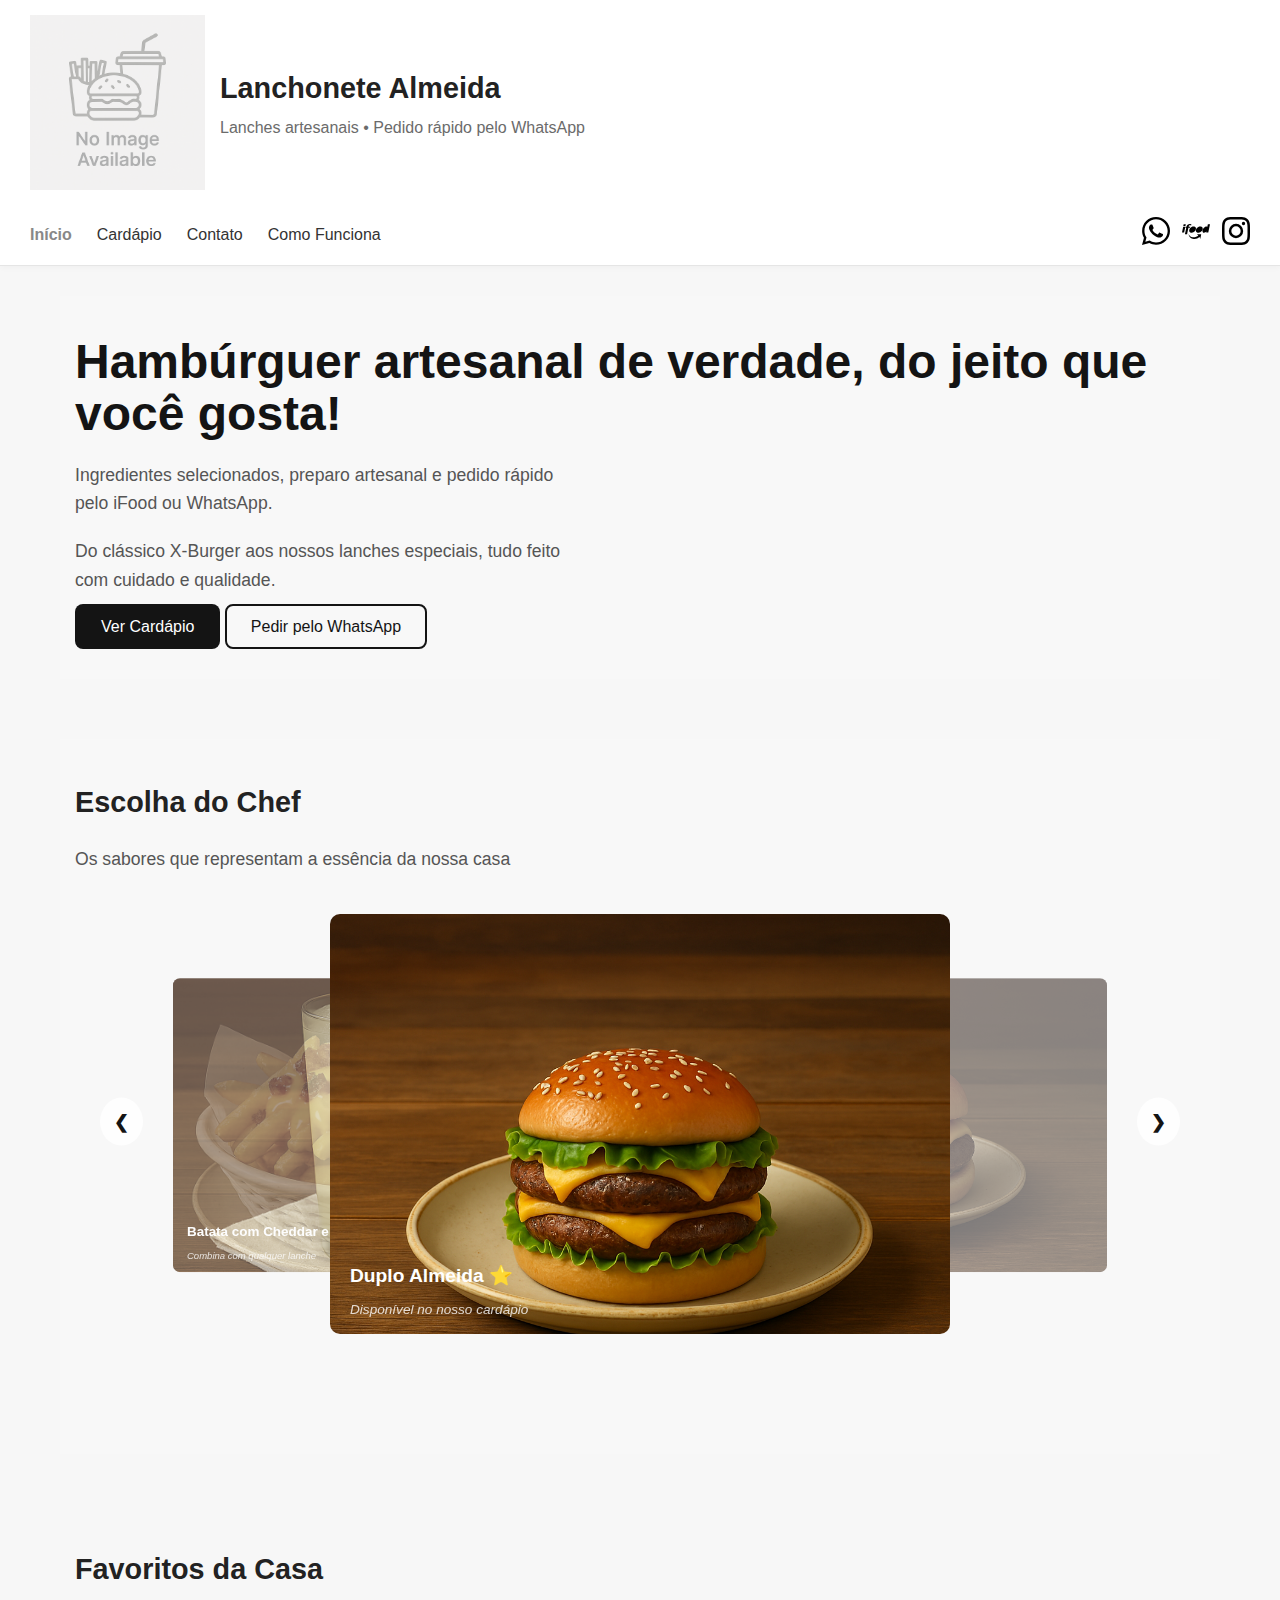
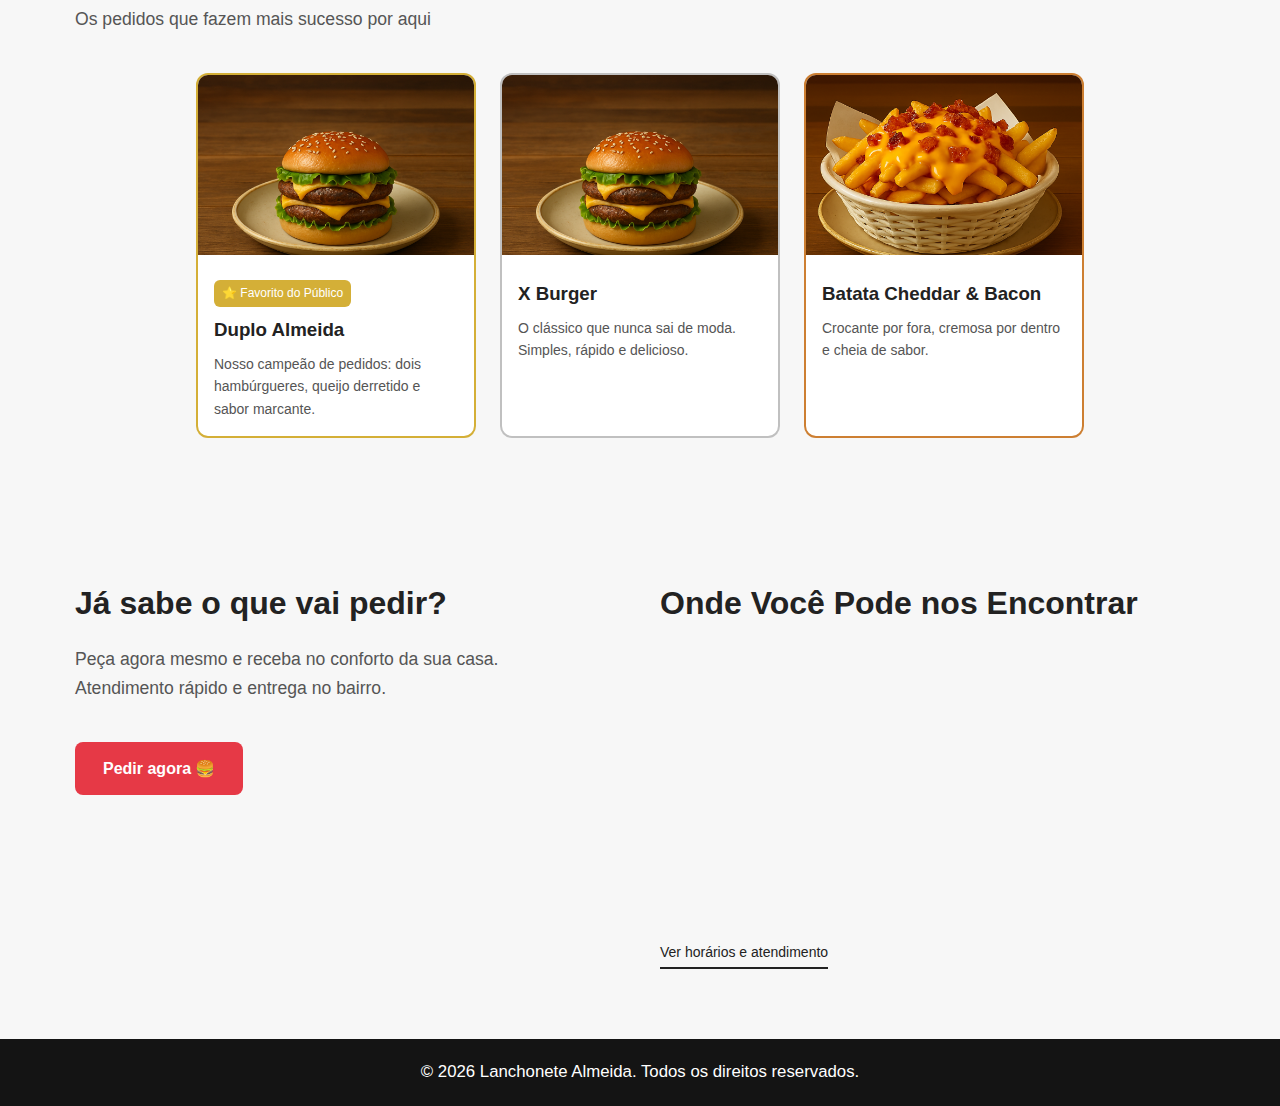
<file: index.html>
<!DOCTYPE html>
<html lang="pt-BR">

<head>
    <meta charset="UTF-8">
    <meta name="viewport" content="width=device-width, initial-scale=1.0">
    <link rel="stylesheet" href="./css/style.css">
    <link rel="stylesheet" href="./css/index.css">
    <title>Lanchonete Almeida</title>
</head>

<body>
    <header class="header-principal">
        <div class="container-header">

            <div class="header-topo">
                <img class="logo" src="./assets/imagens/noproduct_imageplaceholder.png" alt="Logo">

                <div class="titulo">
                    <h1>Lanchonete Almeida</h1>
                    <p>Lanches artesanais • Pedido rápido pelo WhatsApp</p>
                </div>
            </div>

            <nav class="menu-principal">
                <ul class="links-menu">
                    <li><a href="./index.html" class="ativo">Início</a></li>
                    <li><a href="./cardapio.html">Cardápio</a></li>
                    <li><a href="./contato.html">Contato</a></li>
                    <li><a href="./duvidas.html">Como Funciona</a></li>
                </ul>

                <div class="acoes-header">
                    <a href="#" class="acao">
                        <img src="./assets/whatsapp.svg">
                    </a>
                    <a href="#" class="acao">
                        <img src="./assets/ifood-logo.svg">
                    </a>
                    <a href="#" class="acao">
                        <img src="./assets/instagram.svg">
                    </a>
                </div>
            </nav>
        </div>
    </header>

    <main class="main-index">
        <section class="hero">
            <div class="hero-conteudo">
                <h1>Hambúrguer artesanal de verdade, do jeito que você gosta!</h1>

                <p class="hero-subtitulo">
                    Ingredientes selecionados, preparo artesanal e pedido rápido pelo iFood ou WhatsApp.
                </p>

                <p class="hero-texto">
                    Do clássico X-Burger aos nossos lanches especiais, tudo feito com cuidado e qualidade.
                </p>

                <div class="hero-botoes">
                    <a href="./cardapio.html" class="btn-principal">Ver Cardápio</a>
                    <a href="#" target="_blank" class="btn-secundario">Pedir pelo WhatsApp</a>
                </div>
            </div>
        </section>

        <section class="destaques">
            <h2>Escolha do Chef</h2>
            <p class="subtitulo-destaques">
                Os sabores que representam a essência da nossa casa
            </p>

            <div class="slideshow-container">

                <!-- Slide 1 -->
                <div class="mySlides fade">
                    <img src="./assets/imagens/burger_example.png" alt="Hambúrguer Duplo Almeida">
                    <div class="text">
                        <strong>Duplo Almeida ⭐</strong>
                        <em>Disponível no nosso cardápio</em>
                    </div>
                </div>

                <!-- Slide 2 -->
                <div class="mySlides fade">
                    <img src="./assets/imagens/simple_burger.png" alt="X Burger">
                    <div class="text">
                        <strong>X Burger</strong>
                        <em>Peça agora pelo WhatsApp ou iFood</em>
                    </div>
                </div>

                <!-- Slide 3 -->
                <div class="mySlides fade">
                    <img src="./assets/imagens/fritas_example.png" alt="Batata com Cheddar e Bacon">
                    <div class="text">
                        <strong>Batata com Cheddar e Bacon</strong>
                        <em>Combina com qualquer lanche</em>
                    </div>
                </div>

                <!-- Slide 3 -->
                <div class="mySlides fade">
                    <img src="./assets/imagens/suco_example.png" alt="Batata com Cheddar e Bacon">
                    <div class="text">
                        <strong>Batata com Cheddar e Bacon</strong>
                        <em>Combina com qualquer lanche</em>
                    </div>
                </div>
                <!-- Botões -->
                <a class="prev" onclick="plusSlides(-1)">&#10094;</a>
                <a class="next" onclick="plusSlides(1)">&#10095;</a>

            </div>
        </section>

        <section class="favoritos-casa">
            <h2>Favoritos da Casa</h2>
            <p class="subtitulo-favoritos">
                Os pedidos que fazem mais sucesso por aqui
            </p>

            <div class="cards-favoritos">

                <!-- Card 1 - Favorito do Público -->
                <article class="card-favorito destaque-ouro">
                    <img src="./assets/imagens/burger_example.png" alt="Duplo Almeida">
                    <div class="card-info">
                        <span class="badge">⭐ Favorito do Público</span>
                        <h3>Duplo Almeida</h3>
                        <p>
                            Nosso campeão de pedidos: dois hambúrgueres, queijo derretido
                            e sabor marcante.
                        </p>
                    </div>
                </article>

                <!-- Card 2 -->
                <article class="card-favorito destaque-prata">
                    <img src="./assets/imagens/burger_example.png" alt="X Burger">
                    <div class="card-info">
                        <h3>X Burger</h3>
                        <p>
                            O clássico que nunca sai de moda. Simples, rápido e delicioso.
                        </p>
                    </div>
                </article>

                <!-- Card 3 -->
                <article class="card-favorito destaque-bronze">
                    <img src="./assets/imagens/fritas_example.png" alt="Batata com Cheddar e Bacon">
                    <div class="card-info">
                        <h3>Batata Cheddar & Bacon</h3>
                        <p>
                            Crocante por fora, cremosa por dentro e cheia de sabor.
                        </p>
                    </div>
                </article>

            </div>
        </section>

        <section class="cta-pedido-section">
            <article class="cta-pedido">
                <h2>Já sabe o que vai pedir?</h2>
                <div class="cta-text">
                    <p>
                        Peça agora mesmo e receba no conforto da sua casa.
                        Atendimento rápido e entrega no bairro.
                    </p>
                </div>

                <a href="./contato.html" class="btn-pedir">
                    Pedir agora 🍔
                </a>
            </article>

            <article class="info-mapa">
                <h2>Onde Você Pode nos Encontrar</h2>

                <iframe
                    src="https://www.google.com/maps/embed?pb=!1m18!1m12!1m3!1d120048.47545184505!2d-44.04645095982219!3d-19.902697333633412!2m3!1f0!2f0!3f0!3m2!1i1024!2i768!4f13.1!3m3!1m2!1s0xa690cacacf2c33%3A0x5b35795e3ad23997!2sBelo%20Horizonte%2C%20MG!5e0!3m2!1spt-BR!2sbr!4v1766762646051!5m2!1spt-BR!2sbr"
                    style="border:0;" allowfullscreen="" loading="lazy"
                    referrerpolicy="no-referrer-when-downgrade"></iframe>

                <a href="contato.html" class="btn-atendimento">
                    Ver horários e atendimento
                </a>
            </article>
        </section>

    </main>

    <footer>
        <p>
            &copy; <span id="ano-atual"></span> Lanchonete Almeida.
            Todos os direitos reservados.
        </p>
    </footer>
    <script src="./js/script.js" defer></script>
</body>

</html>
</file>
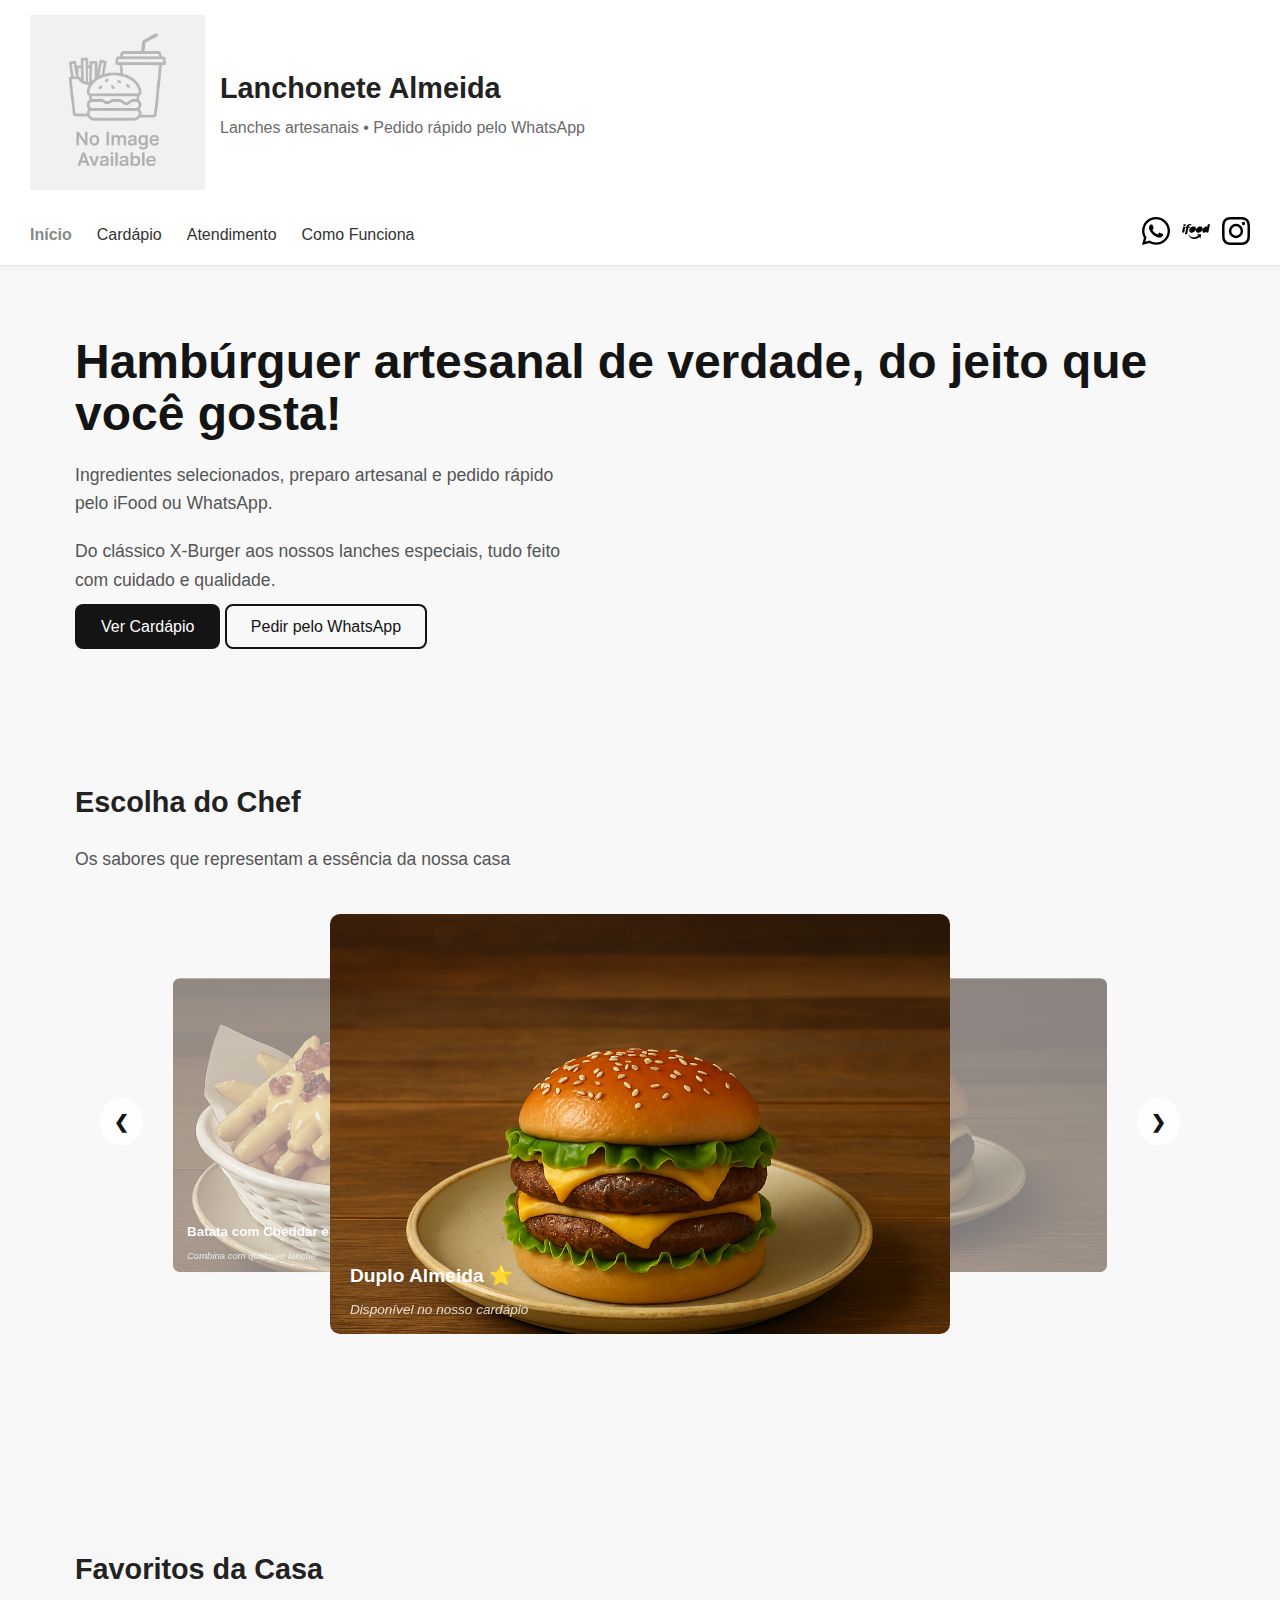
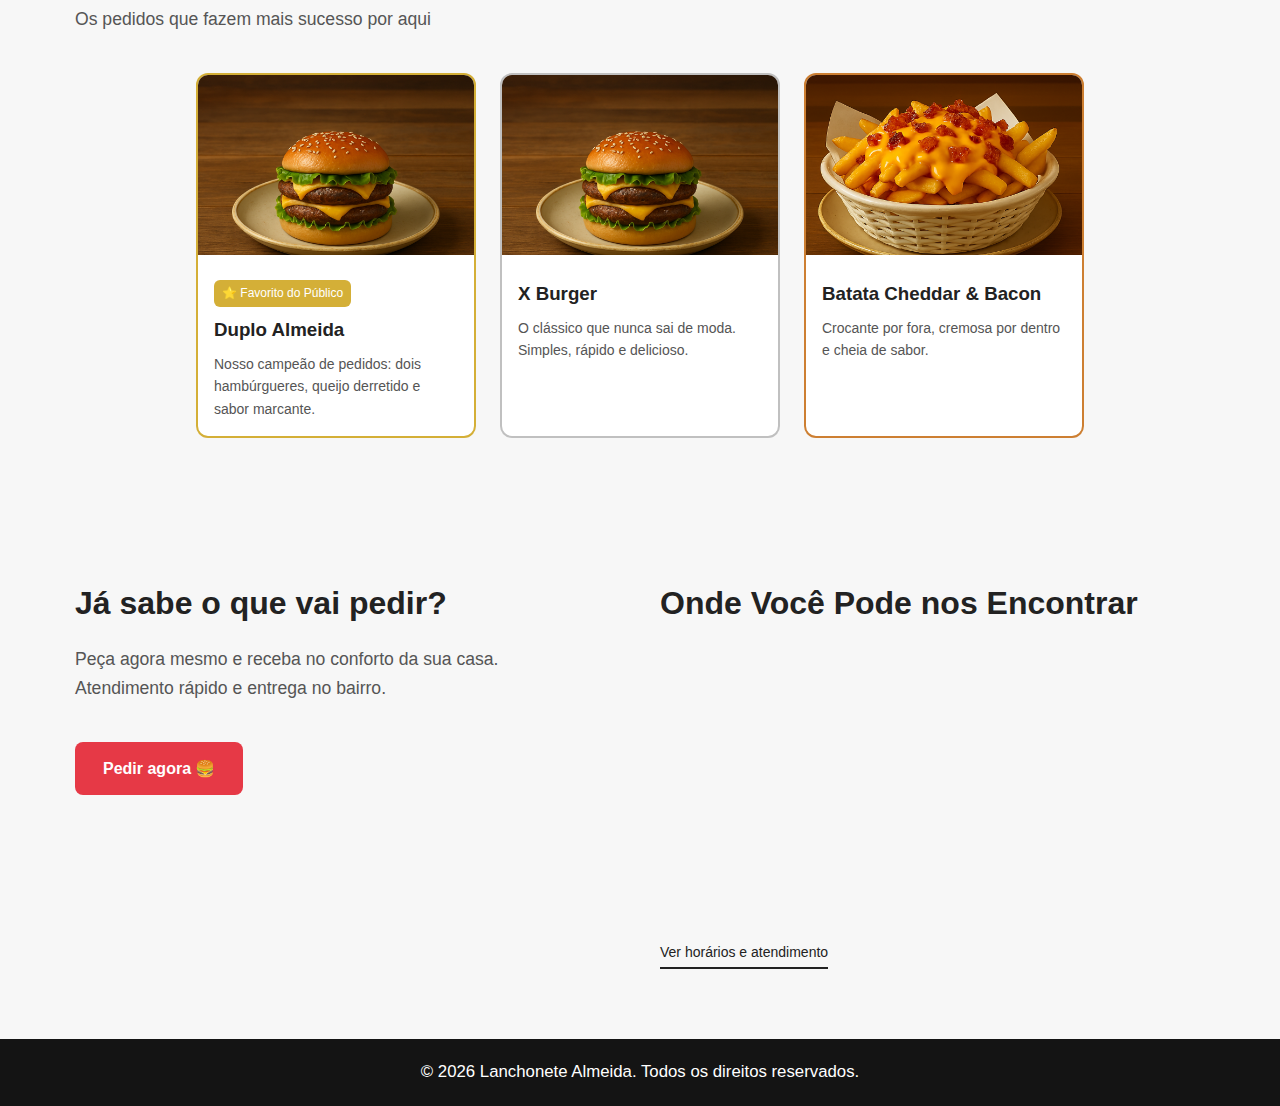
<file: client-website/index.html>
<!DOCTYPE html>
<html lang="pt-BR">

<head>
    <meta charset="UTF-8">
    <meta name="viewport" content="width=device-width, initial-scale=1.0">
    <link rel="stylesheet" href="./css/style.css">
    <link rel="stylesheet" href="./css/index.css">
    <title>Lanchonete Almeida</title>
</head>

<body>
    <header class="header-principal">
        <div class="container-header">

            <div class="header-topo">
                <img class="logo" src="./assets/imagens/noproduct_imageplaceholder.png" alt="Logo">

                <div class="titulo">
                    <h1>Lanchonete Almeida</h1>
                    <p>Lanches artesanais • Pedido rápido pelo WhatsApp</p>
                </div>
            </div>

            <nav class="menu-principal">
                <ul class="links-menu">
                    <li><a href="./index.html" class="ativo">Início</a></li>
                    <li><a href="./cardapio.html">Cardápio</a></li>
                    <li><a href="./atendimento.html">Atendimento</a></li>
                    <li><a href="./duvidas.html">Como Funciona</a></li>
                </ul>

                <div class="acoes-header">
                    <a href="#" class="acao">
                        <img src="./assets/whatsapp.svg">
                    </a>
                    <a href="#" class="acao">
                        <img src="./assets/ifood-logo.svg">
                    </a>
                    <a href="#" class="acao">
                        <img src="./assets/instagram.svg">
                    </a>
                </div>
            </nav>
        </div>
    </header>

    <main class="main-index">
        <section class="hero">
            <div class="hero-conteudo">
                <h1>Hambúrguer artesanal de verdade, do jeito que você gosta!</h1>

                <p class="hero-subtitulo">
                    Ingredientes selecionados, preparo artesanal e pedido rápido pelo iFood ou WhatsApp.
                </p>

                <p class="hero-texto">
                    Do clássico X-Burger aos nossos lanches especiais, tudo feito com cuidado e qualidade.
                </p>

                <div class="hero-botoes">
                    <a href="./cardapio.html" class="btn-principal">Ver Cardápio</a>
                    <a href="#" target="_blank" class="btn-secundario">Pedir pelo WhatsApp</a>
                </div>
            </div>
        </section>

        <section class="destaques">
            <h2>Escolha do Chef</h2>
            <p class="subtitulo-destaques">
                Os sabores que representam a essência da nossa casa
            </p>

            <div class="slideshow-container">

                <!-- Slide 1 -->
                <div class="mySlides fade">
                    <img src="./assets/imagens/burger_example.png" alt="Hambúrguer Duplo Almeida">
                    <div class="text">
                        <strong>Duplo Almeida ⭐</strong>
                        <em>Disponível no nosso cardápio</em>
                    </div>
                </div>

                <!-- Slide 2 -->
                <div class="mySlides fade">
                    <img src="./assets/imagens/simple_burger.png" alt="X Burger">
                    <div class="text">
                        <strong>X Burger</strong>
                        <em>Peça agora pelo WhatsApp ou iFood</em>
                    </div>
                </div>

                <!-- Slide 3 -->
                <div class="mySlides fade">
                    <img src="./assets/imagens/fritas_example.png" alt="Batata com Cheddar e Bacon">
                    <div class="text">
                        <strong>Batata com Cheddar e Bacon</strong>
                        <em>Combina com qualquer lanche</em>
                    </div>
                </div>

                <!-- Botões -->
                <a class="prev" onclick="plusSlides(-1)">&#10094;</a>
                <a class="next" onclick="plusSlides(1)">&#10095;</a>

            </div>
        </section>

        <section class="favoritos-casa">
            <h2>Favoritos da Casa</h2>
            <p class="subtitulo-favoritos">
                Os pedidos que fazem mais sucesso por aqui
            </p>

            <div class="cards-favoritos">

                <!-- Card 1 - Favorito do Público -->
                <article class="card-favorito destaque-ouro">
                    <img src="./assets/imagens/burger_example.png" alt="Duplo Almeida">
                    <div class="card-info">
                        <span class="badge">⭐ Favorito do Público</span>
                        <h3>Duplo Almeida</h3>
                        <p>
                            Nosso campeão de pedidos: dois hambúrgueres, queijo derretido
                            e sabor marcante.
                        </p>
                    </div>
                </article>

                <!-- Card 2 -->
                <article class="card-favorito destaque-prata">
                    <img src="./assets/imagens/burger_example.png" alt="X Burger">
                    <div class="card-info">
                        <h3>X Burger</h3>
                        <p>
                            O clássico que nunca sai de moda. Simples, rápido e delicioso.
                        </p>
                    </div>
                </article>

                <!-- Card 3 -->
                <article class="card-favorito destaque-bronze">
                    <img src="./assets/imagens/fritas_example.png" alt="Batata com Cheddar e Bacon">
                    <div class="card-info">
                        <h3>Batata Cheddar & Bacon</h3>
                        <p>
                            Crocante por fora, cremosa por dentro e cheia de sabor.
                        </p>
                    </div>
                </article>

            </div>
        </section>

        <section class="cta-pedido-section">
            <article class="cta-pedido">
                <h2>Já sabe o que vai pedir?</h2>
                <div class="cta-text">
                    <p>
                        Peça agora mesmo e receba no conforto da sua casa.
                        Atendimento rápido e entrega no bairro.
                    </p>
                </div>

                <a href="#" class="btn-pedir">
                    Pedir agora 🍔
                </a>
            </article>

            <article class="info-mapa">
                <h2>Onde Você Pode nos Encontrar</h2>

                <iframe
                    src="https://www.google.com/maps/embed?pb=!1m18!1m12!1m3!1d120048.47545184505!2d-44.04645095982219!3d-19.902697333633412!2m3!1f0!2f0!3f0!3m2!1i1024!2i768!4f13.1!3m3!1m2!1s0xa690cacacf2c33%3A0x5b35795e3ad23997!2sBelo%20Horizonte%2C%20MG!5e0!3m2!1spt-BR!2sbr!4v1766762646051!5m2!1spt-BR!2sbr"
                    style="border:0;" allowfullscreen="" loading="lazy"
                    referrerpolicy="no-referrer-when-downgrade"></iframe>

                <a href="atendimento.html" class="btn-atendimento">
                    Ver horários e atendimento
                </a>
            </article>
        </section>

    </main>

    <footer>
        <p>
            &copy; <span id="ano-atual"></span> Lanchonete Almeida.
            Todos os direitos reservados.
        </p>
    </footer>
    <script src="./js/script.js" defer></script>
</body>

</html>
</file>
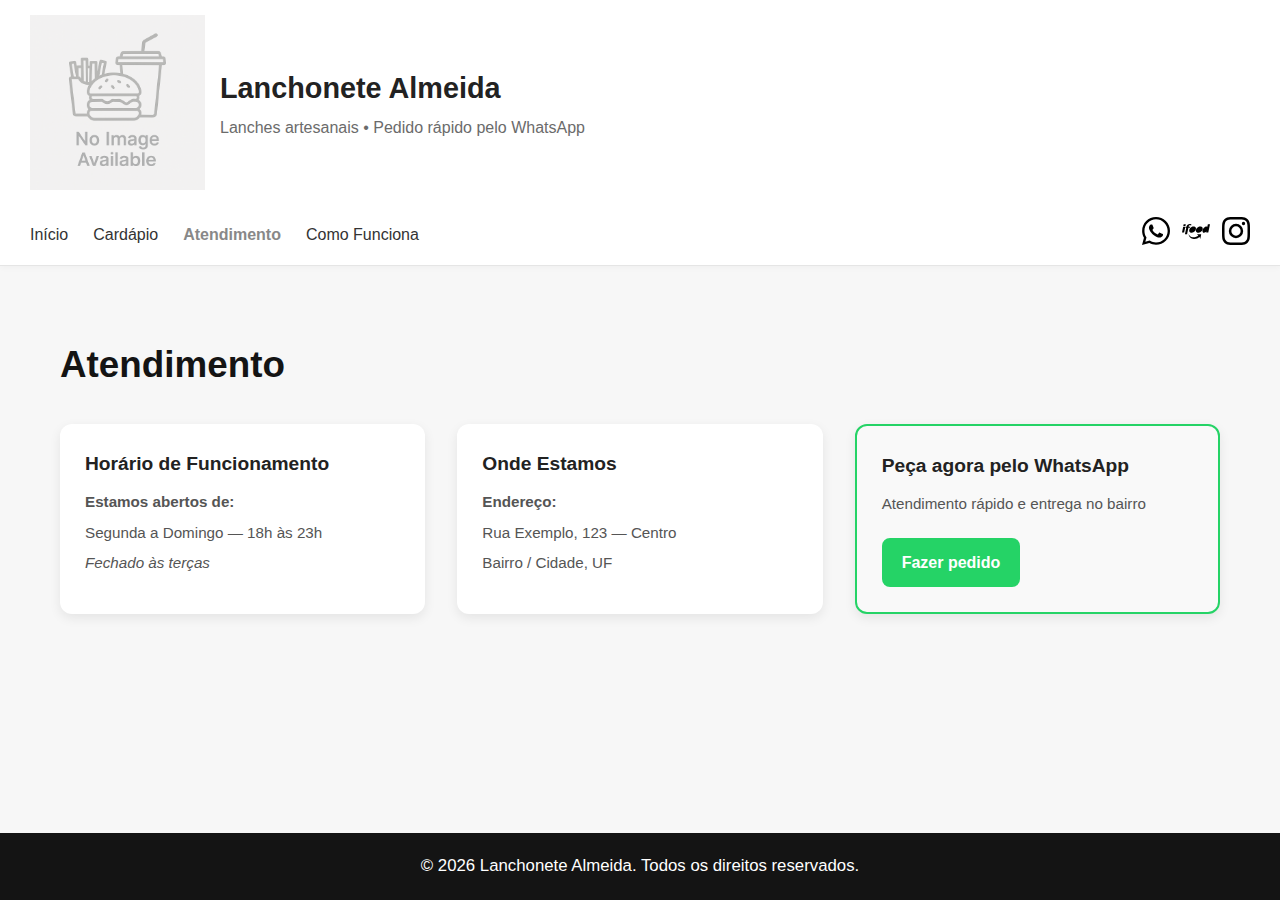
<file: atendimento.html>
<!DOCTYPE html>
<html lang="pt-BR">

<head>
    <meta charset="UTF-8">
    <meta name="viewport" content="width=device-width, initial-scale=1.0">
    <title>Atendimento</title>
    <link rel="stylesheet" href="./css/style.css">
    <link rel="stylesheet" href="./css/atendimento.css">
</head>

<body class="layout-footer-bottom">
    <header class="header-principal">
        <div class="container-header">

            <div class="header-topo">
                <img class="logo" src="./assets/imagens/noproduct_imageplaceholder.png" alt="Logo">

                <div class="titulo">
                    <h1>Lanchonete Almeida</h1>
                    <p>Lanches artesanais • Pedido rápido pelo WhatsApp</p>
                </div>
            </div>

            <nav class="menu-principal">
                <ul class="links-menu">
                    <li><a href="./index.html">Início</a></li>
                    <li><a href="./cardapio.html">Cardápio</a></li>
                    <li><a href="./atendimento.html" class="ativo">Atendimento</a></li>
                    <li><a href="./duvidas.html">Como Funciona</a></li>
                </ul>

                <div class="acoes-header">
                    <a href="#" class="acao">
                        <img src="./assets/whatsapp.svg">
                    </a>
                    <a href="#" class="acao">
                        <img src="./assets/ifood-logo.svg">
                    </a>
                    <a href="#" class="acao">
                        <img src="./assets/instagram.svg">
                    </a>
                </div>
            </nav>
        </div>
    </header>

    <main>
        <section id="nossoAtendimento">
            <h2>Atendimento</h2>

            <div class="atendimento-grid">
                <!-- HORÁRIO DE FUNCIONAMENTO -->
                <article class="atendimento-bloco funcionamento">
                    <h3>Horário de Funcionamento</h3>
                    <p><strong>Estamos abertos de:</strong></p>
                    <p>Segunda a Domingo — 18h às 23h</p>
                    <p><em>Fechado às terças</em></p>
                </article>

                <!-- LOCALIZAÇÃO -->
                <article class="atendimento-bloco localizacao">
                    <h3>Onde Estamos</h3>
                    <p><strong>Endereço:</strong></p>
                    <p>Rua Exemplo, 123 — Centro</p>
                    <p>Bairro / Cidade, UF</p>
                </article>

                <!-- PEDIR AGORA -->
                <article class="atendimento-bloco pedir-agora">
                    <h3>Peça agora pelo WhatsApp</h3>
                    <p>Atendimento rápido e entrega no bairro</p>

                    <a href="#" target="_blank" rel="noopener noreferrer" class="btn-pedido"
                        aria-label="Fazer pedido pelo WhatsApp">
                        Fazer pedido
                    </a>
                </article>
            </div>
        </section>
    </main>

    <footer>
        <p>
            &copy; <span id="ano-atual"></span> Lanchonete Almeida.
            Todos os direitos reservados.
        </p>
    </footer>
    <script src="./js/script.js" defer></script>
</body>

</html>
</file>
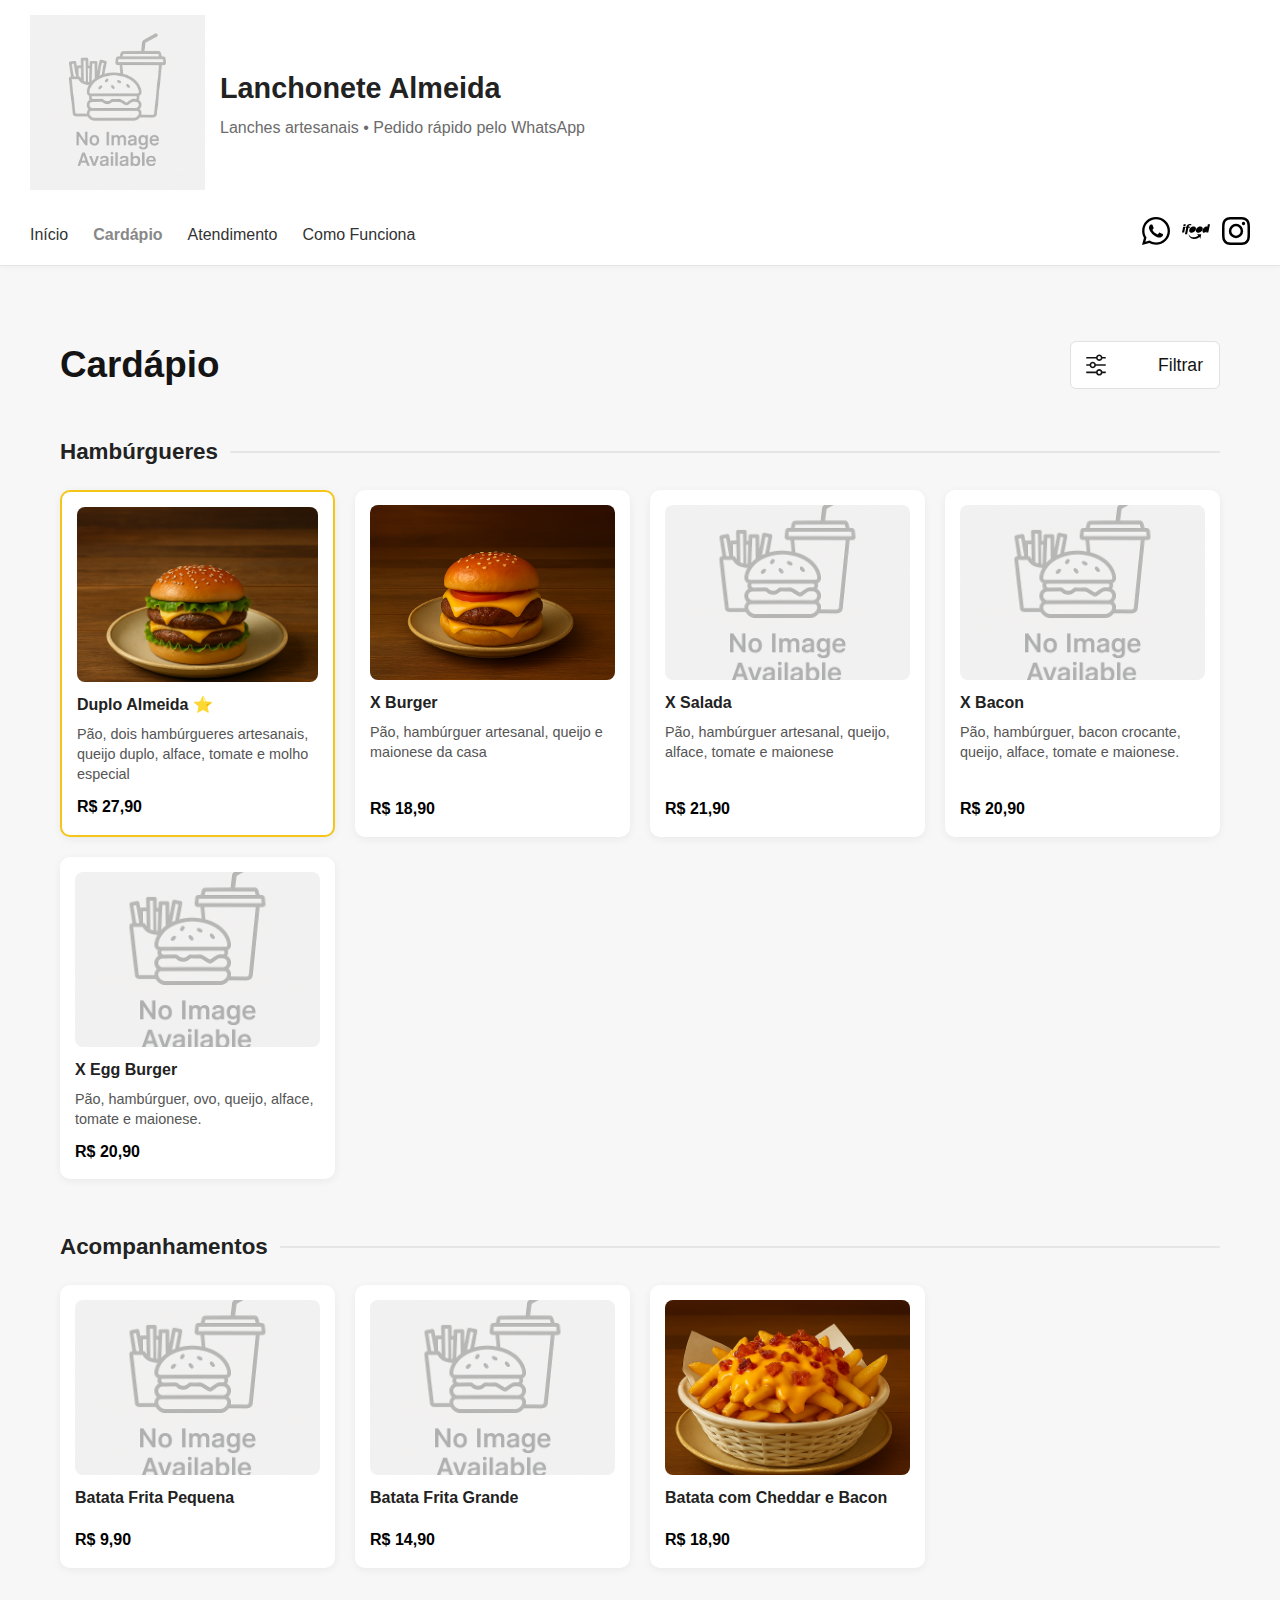
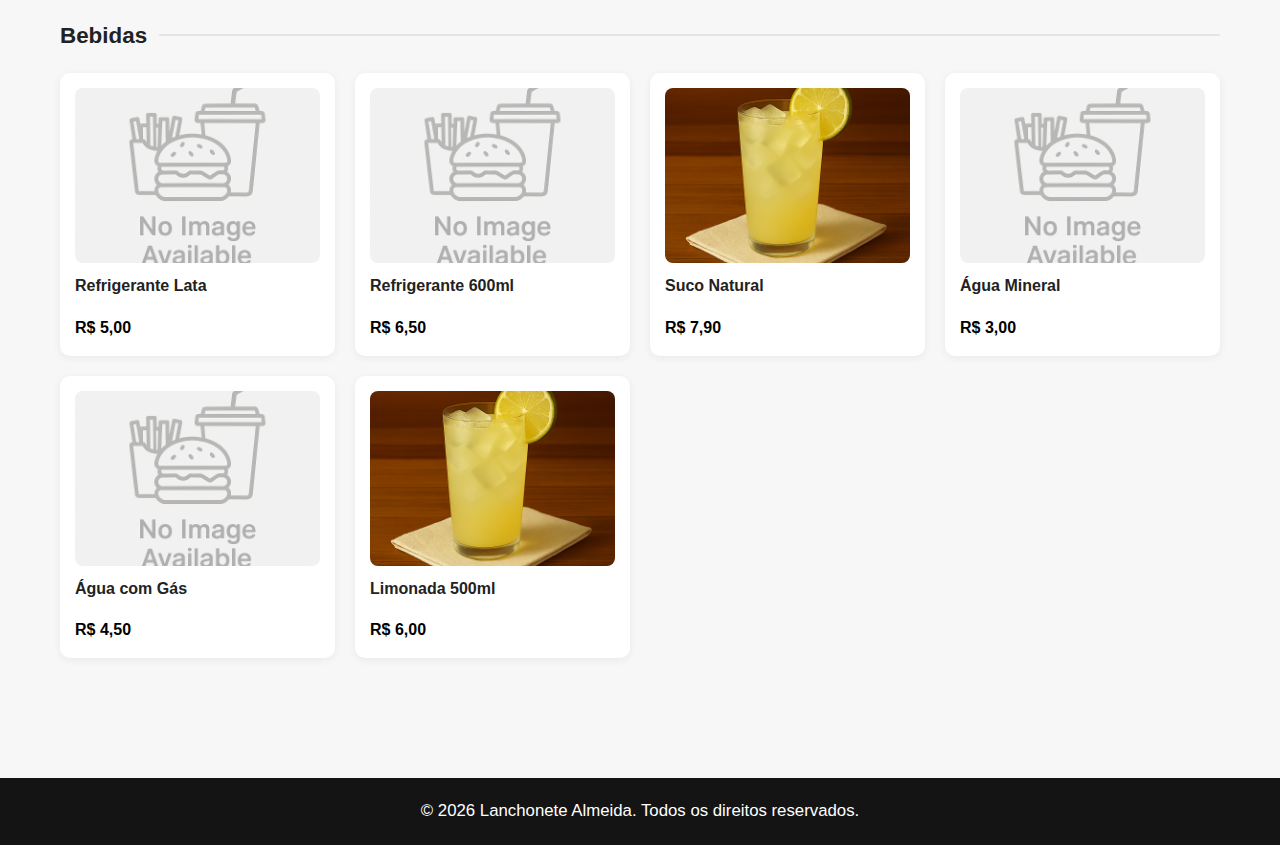
<file: cardapio.html>
<!DOCTYPE html>
<html lang="pt-BR">

<head>
    <meta charset="UTF-8">
    <meta name="viewport" content="width=device-width, initial-scale=1.0">
    <title>Cardápio</title>
    <link rel="stylesheet" href="./css/style.css">
    <link rel="stylesheet" href="./css/cardapio.css">
</head>

<body>
    <header class="header-principal">
        <div class="container-header">

            <div class="header-topo">
                <img class="logo" src="./assets/imagens/noproduct_imageplaceholder.png" alt="Logo">

                <div class="titulo">
                    <h1>Lanchonete Almeida</h1>
                    <p>Lanches artesanais • Pedido rápido pelo WhatsApp</p>
                </div>
            </div>

            <nav class="menu-principal">
                <ul class="links-menu">
                    <li><a href="./index.html">Início</a></li>
                    <li><a href="./cardapio.html" class="ativo">Cardápio</a></li>
                    <li><a href="./atendimento.html">Atendimento</a></li>
                    <li><a href="./duvidas.html">Como Funciona</a></li>
                </ul>

                <div class="acoes-header">
                    <a href="#" class="acao">
                        <img src="./assets/whatsapp.svg">
                    </a>
                    <a href="#" class="acao">
                        <img src="./assets/ifood-logo.svg">
                    </a>
                    <a href="#" class="acao">
                        <img src="./assets/instagram.svg">
                    </a>
                </div>
            </nav>
        </div>
    </header>

    <main>
        <section id="cardapio">
            <div class="container-titulo">
                <h2>Cardápio</h2>

                <div class="filtro-wrapper">
                    <button class="filtro-btn" aria-expanded="false">
                        <img src="./assets/filtro.svg" alt="">
                        Filtrar
                    </button>

                    <ul class="filtro-opcoes">
                        <li data-filter="todos">Todos</li>
                        <li data-filter="hamburguer">Hambúrgueres</li>
                        <li data-filter="porcoes">Porções</li>
                        <li data-filter="bebidas">Bebidas</li>
                    </ul>
                </div>
            </div>

            <!-- HAMBÚRGUERES -->
            <section class="categoria-cardapio" id="hamburgueres">
                <div class="section-header">
                    <h3 data-categoria="hamburguer">Hambúrgueres</h3>
                    <span class="section-line"></span>
                </div>


                <div class="lista-itens">
                    <article class="item-cardapio item-hamburguer destaque" data-categoria="hamburguer">
                        <img src="./assets/imagens/burger_example.png" alt="">
                        <h4>Duplo Almeida ⭐</h4>
                        <p class="descricao">
                            Pão, dois hambúrgueres artesanais, queijo duplo, alface, tomate e molho especial
                        </p>
                        <p class="preco">R$ 27,90</p>
                    </article>

                    <article class="item-cardapio item-hamburguer" data-categoria="hamburguer">
                        <img src="./assets/imagens/simple_burger.png" alt="">
                        <h4>X Burger</h4>
                        <p class="descricao">
                            Pão, hambúrguer artesanal, queijo e maionese da casa
                        </p>
                        <p class="preco">R$ 18,90</p>
                    </article>

                    <article class="item-cardapio item-hamburguer" data-categoria="hamburguer">
                        <img src="./assets/imagens/noproduct_imageplaceholder.png" alt="">
                        <h4>X Salada</h4>
                        <p class="descricao">
                            Pão, hambúrguer artesanal, queijo, alface, tomate e maionese
                        </p>
                        <p class="preco">R$ 21,90</p>
                    </article>

                    <article class="item-cardapio" data-categoria="hamburguer">
                        <img src="./assets/imagens/noproduct_imageplaceholder.png" alt="">
                        <h4>X Bacon</h4>
                        <p class="descricao">
                            Pão, hambúrguer, bacon crocante, queijo, alface, tomate e maionese.
                        </p>
                        <p class="preco">R$ 20,90</p>
                    </article>

                    <article class="item-cardapio" data-categoria="hamburguer">
                        <img src="./assets/imagens/noproduct_imageplaceholder.png" alt="">
                        <h4>X Egg Burger</h4>
                        <p class="descricao">
                            Pão, hambúrguer, ovo, queijo, alface, tomate e maionese.
                        </p>
                        <p class="preco">R$ 20,90</p>
                    </article>
                </div>
            </section>

            <!-- ACOMPANHAMENTOS -->
            <section class="categoria-cardapio" id="acompanhamentos">
                <div class="section-header">
                    <h3 data-categoria="porcoes">Acompanhamentos</h3>
                    <span class="section-line"></span>
                </div>

                <div class="lista-itens">
                    <article class="item-cardapio item-acompanhamento" data-categoria="porcoes">
                        <img src="./assets/imagens/noproduct_imageplaceholder.png" alt="">
                        <h4>Batata Frita Pequena</h4>
                        <p class="preco">R$ 9,90</p>
                    </article>

                    <article class="item-cardapio item-acompanhamento" data-categoria="porcoes">
                        <img src="./assets/imagens/noproduct_imageplaceholder.png" alt="">
                        <h4>Batata Frita Grande</h4>
                        <p class="preco">R$ 14,90</p>
                    </article>

                    <article class="item-cardapio item-acompanhamento" data-categoria="porcoes">
                        <img src="./assets/imagens/fritas_example.png" alt="">
                        <h4>Batata com Cheddar e Bacon</h4>
                        <p class="preco">R$ 18,90</p>
                    </article>
                </div>
            </section>

            <!-- BEBIDAS -->
            <section class="categoria-cardapio" id="bebidas">
                <div class="section-header">
                    <h3 data-categoria="bebidas">Bebidas</h3>
                    <span class="section-line"></span>
                </div>

                <div class="lista-itens">
                    <article class="item-cardapio item-bebida" data-categoria="bebidas">
                        <img src="./assets/imagens/noproduct_imageplaceholder.png" alt="">
                        <h4>Refrigerante Lata</h4>
                        <p class="preco">R$ 5,00</p>
                    </article>

                    <article class="item-cardapio item-bebida" data-categoria="bebidas">
                        <img src="./assets/imagens/noproduct_imageplaceholder.png" alt="">
                        <h4>Refrigerante 600ml</h4>
                        <p class="preco">R$ 6,50</p>
                    </article>

                    <article class="item-cardapio item-bebida" data-categoria="bebidas">
                        <img src="./assets/imagens/suco_example.png" alt="">
                        <h4>Suco Natural</h4>
                        <p class="preco">R$ 7,90</p>
                    </article>

                    <article class="item-cardapio item-bebida" data-categoria="bebidas">
                        <img src="./assets/imagens/noproduct_imageplaceholder.png" alt="">
                        <h4>Água Mineral</h4>
                        <p class="preco">R$ 3,00</p>
                    </article>

                    <article class="item-cardapio item-bebida" data-categoria="bebidas">
                        <img src="./assets/imagens/noproduct_imageplaceholder.png" alt="">
                        <h4>Água com Gás</h4>
                        <p class="preco">R$ 4,50</p>
                    </article>

                    <article class="item-cardapio item-bebida" data-categoria="bebidas">
                        <img src="./assets/imagens/suco_example.png" alt="">
                        <h4>Limonada 500ml</h4>
                        <p class="preco">R$ 6,00</p>
                    </article>

                </div>
            </section>
        </section>
    </main>

    <footer>
        <p>
            &copy; <span id="ano-atual"></span> Lanchonete Almeida.
            Todos os direitos reservados.
        </p>
    </footer>
    <script src="./js/script.js" defer></script>
</body>

</html>
</file>
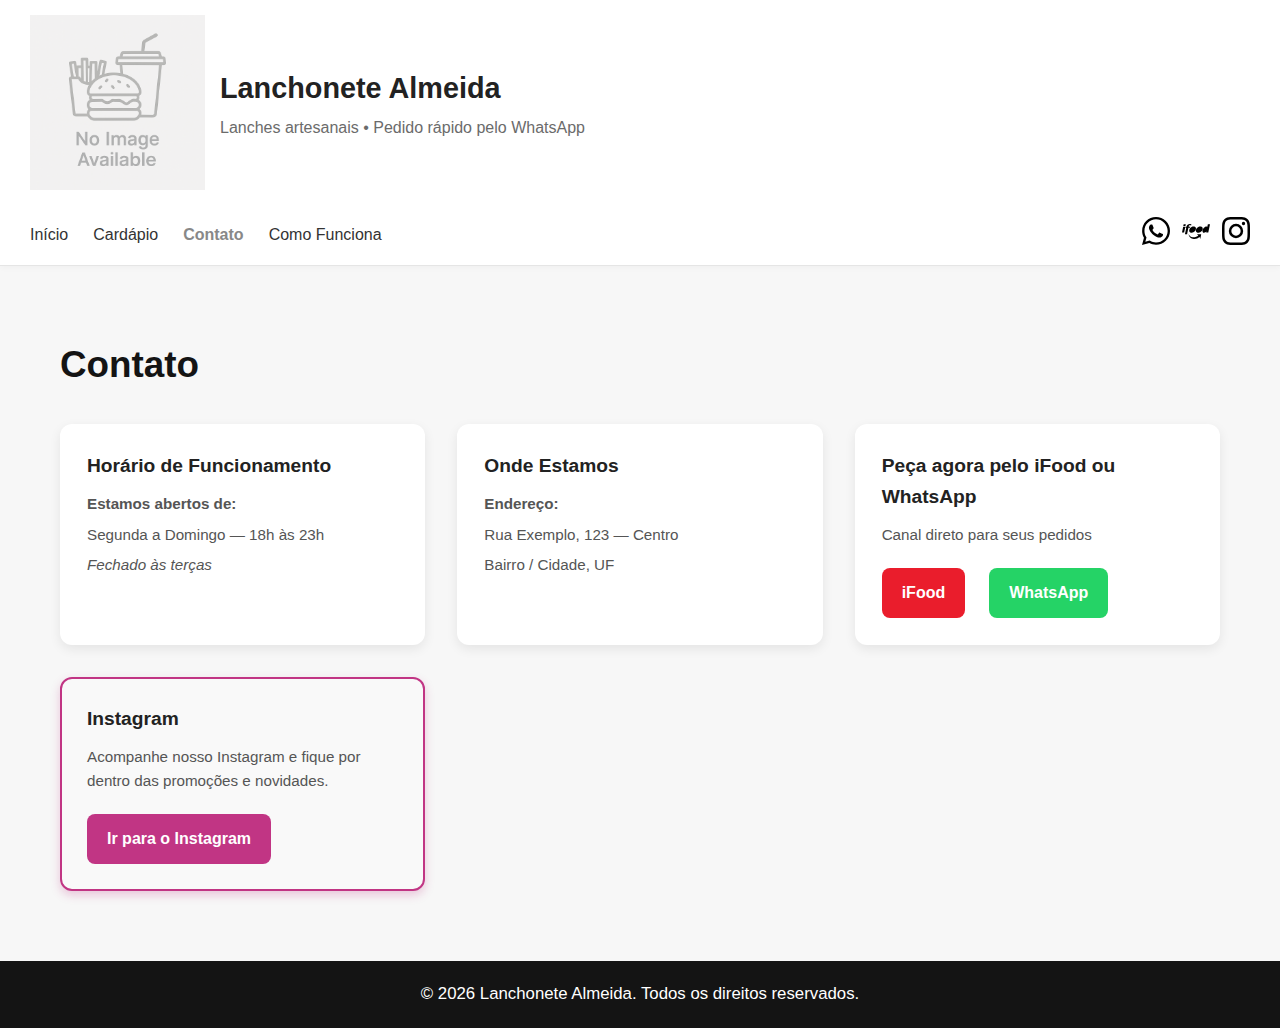
<file: contato.html>
<!DOCTYPE html>
<html lang="pt-BR">

<head>
    <meta charset="UTF-8">
    <meta name="viewport" content="width=device-width, initial-scale=1.0">
    <title>Contato</title>
    <link rel="stylesheet" href="./css/style.css">
    <link rel="stylesheet" href="./css/contato.css">
</head>

<body class="layout-footer-bottom">
    <header class="header-principal">
        <div class="container-header">

            <div class="header-topo">
                <img class="logo" src="./assets/imagens/noproduct_imageplaceholder.png" alt="Logo">

                <div class="titulo">
                    <h1>Lanchonete Almeida</h1>
                    <p>Lanches artesanais • Pedido rápido pelo WhatsApp</p>
                </div>
            </div>

            <nav class="menu-principal">
                <ul class="links-menu">
                    <li><a href="./index.html">Início</a></li>
                    <li><a href="./cardapio.html">Cardápio</a></li>
                    <li><a href="./contato.html" class="ativo">Contato</a></li>
                    <li><a href="./duvidas.html">Como Funciona</a></li>
                </ul>

                <div class="acoes-header">
                    <a href="#" class="acao">
                        <img src="./assets/whatsapp.svg">
                    </a>
                    <a href="#" class="acao">
                        <img src="./assets/ifood-logo.svg">
                    </a>
                    <a href="#" class="acao">
                        <img src="./assets/instagram.svg">
                    </a>
                </div>
            </nav>
        </div>
    </header>

    <main>
        <section id="nossoAtendimento">
            <h2>Contato</h2>

            <div class="atendimento-grid">
                <!-- HORÁRIO DE FUNCIONAMENTO -->
                <article class="atendimento-bloco funcionamento">
                    <h3>Horário de Funcionamento</h3>
                    <p><strong>Estamos abertos de:</strong></p>
                    <p>Segunda a Domingo — 18h às 23h</p>
                    <p><em>Fechado às terças</em></p>
                </article>

                <!-- LOCALIZAÇÃO -->
                <article class="atendimento-bloco localizacao">
                    <h3>Onde Estamos</h3>
                    <p><strong>Endereço:</strong></p>
                    <p>Rua Exemplo, 123 — Centro</p>
                    <p>Bairro / Cidade, UF</p>
                </article>


                <!-- PEDIR AGORA -->
                <article class="atendimento-bloco pedir-agora">
                    <h3>Peça agora pelo iFood ou WhatsApp</h3>
                    <p>Canal direto para seus pedidos</p>


                    <div class="gp-botoes">
                        <a href="#" target="_blank" rel="noopener noreferrer" class="btn-pedido btn-ifood"
                            aria-label="Fazer pedido pelo iFood">
                            iFood
                        </a>

                        <a href="#" target="_blank" rel="noopener noreferrer" class="btn-pedido btn-wp"
                            aria-label="Fazer pedido pelo WhatsApp">
                            WhatsApp
                        </a>
                    </div>
                </article>

                <!-- INSTAGRAM -->
                <article class="atendimento-bloco insta">
                    <h3>Instagram</h3>
                    <p>Acompanhe nosso Instagram e fique por dentro das promoções e novidades.</p>

                    <a href="#" target="_blank" rel="noopener noreferrer" class="btn-pedido btn-insta"
                        aria-label="Acompanhar o Instagram">
                        Ir para o Instagram
                    </a>
                </article>
            </div>
        </section>
    </main>

    <footer>
        <p>
            &copy; <span id="ano-atual"></span> Lanchonete Almeida.
            Todos os direitos reservados.
        </p>
    </footer>
    <script src="./js/script.js" defer></script>
</body>

</html>
</file>
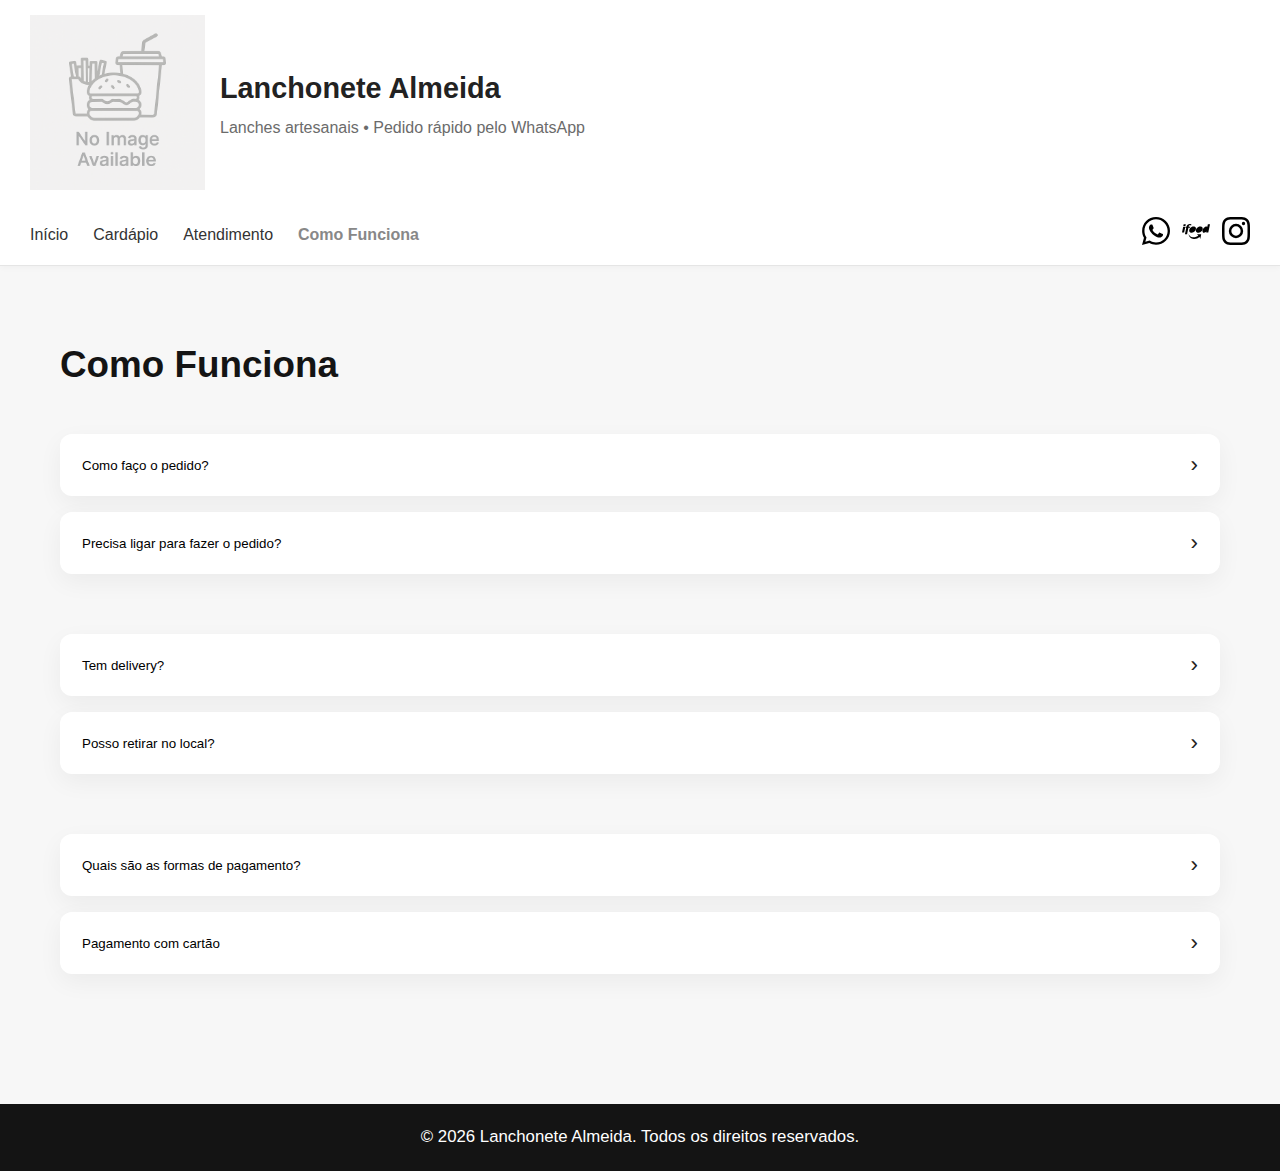
<file: duvidas.html>
<!DOCTYPE html>
<html lang="pt-BR">

<head>
    <meta charset="UTF-8">
    <meta name="viewport" content="width=device-width, initial-scale=1.0">
    <title>Como Funciona</title>
    <link rel="stylesheet" href="./css/style.css">
    <link rel="stylesheet" href="./css/duvidas.css">
</head>

<body class="layout-footer-bottom">
    <header class="header-principal">
        <div class="container-header">

            <div class="header-topo">
                <img class="logo" src="./assets/imagens/noproduct_imageplaceholder.png" alt="Logo">

                <div class="titulo">
                    <h1>Lanchonete Almeida</h1>
                    <p>Lanches artesanais • Pedido rápido pelo WhatsApp</p>
                </div>
            </div>

            <nav class="menu-principal">
                <ul class="links-menu">
                    <li><a href="./index.html">Início</a></li>
                    <li><a href="./cardapio.html">Cardápio</a></li>
                    <li><a href="./atendimento.html">Atendimento</a></li>
                    <li><a href="./duvidas.html" class="ativo">Como Funciona</a></li>
                </ul>

                <div class="acoes-header">
                    <a href="#" class="acao">
                        <img src="./assets/whatsapp.svg">
                    </a>
                    <a href="#" class="acao">
                        <img src="./assets/ifood-logo.svg">
                    </a>
                    <a href="#" class="acao">
                        <img src="./assets/instagram.svg">
                    </a>
                </div>
            </nav>
        </div>
    </header>

    <main class="site-main">
        <section id="comoFunciona">
            <h2>Como Funciona</h2>

            <!-- PEDIDOS -->
            <section class="pedidos">
                <article class="faq-item">
                    <button class="faq-pergunta" aria-expanded="false">
                        <span>Como faço o pedido?</span>
                        <span class="icone">›</span>
                    </button>

                    <div class="faq-resposta">
                        <p>
                            Os pedidos podem ser feitos de forma rápida pelo
                            <strong><a href="#">WhatsApp</a></strong> ou pelo aplicativo do
                            <strong><a href="#">iFood</a></strong>, sem necessidade de cadastro no site.
                        </p>
                    </div>
                </article>

                <article class="faq-item">
                    <button class="faq-pergunta" aria-expanded="false">
                        <span>Precisa ligar para fazer o pedido?</span>
                        <span class="icone">›</span>
                    </button>

                    <div class="faq-resposta">
                        <p>
                            Não. O atendimento principal é realizado via WhatsApp ou iFood.
                            Caso prefira, também aceitamos pedidos por ligação.
                        </p>
                    </div>
                </article>
            </section>

            <!-- ENTREGA -->
            <section class="entrega">
                <article class="faq-item">
                    <button class="faq-pergunta" aria-expanded="false">
                        <span>Tem delivery?</span>
                        <span class="icone">›</span>
                    </button>

                    <div class="faq-resposta">
                        <p>
                            Sim! Realizamos entregas em regiões próximas.
                            A disponibilidade e possíveis taxas são informadas no momento do pedido.
                        </p>
                    </div>
                </article>

                <article class="faq-item">
                    <button class="faq-pergunta" aria-expanded="false">
                        <span>Posso retirar no local?</span>
                        <span class="icone">›</span>
                    </button>

                    <div class="faq-resposta">
                        <p>
                            Sim. Você pode optar pela retirada do pedido diretamente em nossa loja,
                            no horário de funcionamento.
                        </p>
                    </div>
                </article>
            </section>

            <!-- PAGAMENTO -->
            <section class="pagamento">
                <article class="faq-item">
                    <button class="faq-pergunta" aria-expanded="false">
                        <span>Quais são as formas de pagamento?</span>
                        <span class="icone">›</span>
                    </button>

                    <div class="faq-resposta">
                        <p>
                            Aceitamos Pix, dinheiro e cartões de débito ou crédito.
                            As opções disponíveis são confirmadas durante o atendimento.
                        </p>
                    </div>
                </article>

                <article class="faq-item">
                    <button class="faq-pergunta" aria-expanded="false">
                        <span>Pagamento com cartão</span>
                        <span class="icone">›</span>
                    </button>

                    <div class="faq-resposta">
                        <p>
                            Pagamentos com cartão de débito ou crédito estão sujeitos às condições
                            informadas no momento do pedido.
                        </p>
                    </div>
                </article>
            </section>
        </section>
    </main>

    <footer>
        <p>
            &copy; <span id="ano-atual"></span> Lanchonete Almeida.
            Todos os direitos reservados.
        </p>
    </footer>
    <script src="./js/script.js" defer></script>
</body>

</html>
</file>
<file: css/style.css>
* {
    margin: 0;
    padding: 0;
    box-sizing: border-box;
}

html,
body {
    height: 100%;
}

body {
    font-family: Arial, Helvetica, sans-serif;
    line-height: 1.6;
    background-color: #f7f7f7;
    color: #222;
    display: flex;
    flex-direction: column;
}

.site-main {
    flex: 1;
}

header {
    width: 100%;
}

.header-principal {
    background-color: #fff;
    border-bottom: 1px solid #e5e5e5;
    box-shadow: 0 2px 6px rgba(0, 0, 0, 0.03);
}

.container-header {
    max-width: 1400px;
    margin: 0 auto;
}

.header-topo {
    display: flex;
    align-items: center;
    gap: 15px;
    padding: 15px 30px;
}

.logo {
    width: 175px;
    max-width: 100%;
    height: auto;
}

.titulo h1 {
    font-size: 1.8rem;
    margin-bottom: 4px;
}

.titulo p {
    font-size: 1rem;
    color: #6b6b6b;
}

.menu-principal {
    display: flex;
    justify-content: space-between;
    align-items: center;
    padding: 10px 30px;
}

.links-menu {
    list-style: none;
    display: flex;
    gap: 25px;
}

.links-menu a {
    text-decoration: none;
    color: #333;
    font-weight: 500;
}

.links-menu a:hover {
    color: #000;
    transition: color 0.6s ease;
}

.links-menu a.ativo {
    color: #888888;
    cursor: default;
    pointer-events: none;
    font-weight: 600;
}

.acoes-header {
    display: flex;
    align-items: center;
    gap: 12px;
}

.acoes-header img {
    width: 28px;
}

.acoes-header img:hover {
    opacity: 0.7;
}

main {
    width: 100%;
    flex: 1;
    padding: 40px 20px;
}

section {
    margin-bottom: 60px;
}

section h2 {
    font-size: 1.8rem;
    margin-bottom: 20px;
}

footer {
    width: 100%;
    background-color: #141414;
    color: white;
    text-align: center;
    padding: 20px;
    font-size: 1.05rem;
}

@media (max-width: 768px) {

    body {
        overflow-x: hidden;
    }

    .container-header {
        max-width: 1600px;
    }

    .header-topo {
        padding: 11.25px 22.5px;
    }

    .logo {
        width: 115px;
    }

    .titulo h1 {
        font-size: 1.6rem;
        margin-bottom: 3px;
    }

    .titulo p {
        font-size: 0.85rem;
    }

    .links-menu {
        gap: 20px;
    }

    .links-menu a {
        font-size: 0.95rem;
        font-weight: 400;
    }

    .links-menu a.ativo {
        font-weight: 500;
    }

    .acoes-header {
        display: none;
    }

    footer {
        font-size: 1rem;
        padding: 15px;
    }
}
</file>
<file: css/index.css>
.container {
    max-width: 1200px;
    margin: 0 auto;
}

.section-padding {
    padding: 40px 15px;
}

.btn {
    display: inline-block;
    text-decoration: none;
    font-weight: 600;
    border-radius: 6px;
    transition: background-color 0.3s ease, color 0.3s ease, transform 0.3s ease;
}

.main-index {
    max-width: 1200px;
    margin: 0 auto;
    padding: 30px 20px;
}

/* Estilização do Hero em index */
.hero {
    background-color: #f8f8f8;
    padding: 40px 15px;
}

.hero-conteudo {
    max-width: 1200px;
    margin: 0 auto;
    display: flex;
    flex-direction: column;
    gap: 20px;
}

.hero h1 {
    font-size: 3rem;
    font-weight: 700;
    color: #141414;
    line-height: 1.1;
}

.hero p {
    font-size: 1.1rem;
    color: #555;
    max-width: 500px;
}

.hero-acoes {
    display: flex;
    gap: 15px;
    margin-top: 10px;
}

.btn-principal {
    background-color: #141414;
    color: #fff;

    padding: 14px 26px;
    border-radius: 8px;
    text-decoration: none;
}

.btn-principal:hover {
    background-color: #000;
}

.btn-secundario {
    border: 2px solid #141414;
    color: #141414;

    padding: 12px 24px;
    border-radius: 8px;
    text-decoration: none;
}

.btn-secundario:hover {
    background-color: #141414;
    color: #fff;
}

/* Estilização da Section do Carrossel em index.html */
.destaques {
    background-color: #f8f8f8;
    padding: 40px 15px;
}

.destaques h2 {
    font-size: 1.8rem;
    font-weight: 700;
    margin-bottom: 20px;
}

.subtitulo-destaques {
    font-size: 1.1rem;
    color: #555;
    max-width: 500px;
}

/* Slideshow container */
.slideshow-container {
    max-width: 1000px;
    min-height: 460px;
    position: relative;
    margin: 40px auto;

    overflow: visible;
}

/* Hide the images by default */
.mySlides {
    position: absolute;
    top: 0;
    transform: translateX(-50%) scale(0.9);
    opacity: 0;
    transition: all 0.6s ease;
    z-index: 1;
}

.mySlides img {
    width: 620px;
    height: 420px;
    object-fit: cover;
    border-radius: 10px;
}

/* Next & previous buttons */
.prev,
.next {
    cursor: pointer;
    position: absolute;
    top: 50%;
    width: auto;
    margin-top: -22px;
    padding: 16px;
    color: #141414;
    font-weight: bold;
    font-size: 18px;
    transition: 0.6s ease;
    border-radius: 0 3px 3px 0;
    user-select: none;
}

/* Position the "next button" to the right */
.prev,
.next {
    top: 50%;
    transform: translateY(-50%);
    background-color: rgba(255, 255, 255, 0.85);
    border-radius: 50%;
    padding: 10px 14px;
}

.prev {
    left: -40px;
}

.next {
    right: -40px;
}

/* On hover, add a black background color with a little bit see-through */
.prev:hover,
.next:hover {
    background-color: rgba(223, 223, 223, 0.8);
}

/* Caption text */
.text {
    position: absolute;
    bottom: 0;
    width: 100%;

    /* background: linear-gradient(
        to top,
        rgba(0, 0, 0, 0.75),
        rgba(0, 0, 0, 0.05)
    ); */

    color: #fff;
    padding: 20px;
    text-align: left;

    border-radius: 0 0 10px 10px;
}

.text strong {
    display: block;
    font-size: 1.2rem;
    margin-bottom: 6px;
}

.text em {
    display: block;
    margin-top: 8px;
    font-size: 0.85rem;
    opacity: 0.8;
}


/* Fading animation */
.fade {
    animation-name: fade;
    animation-duration: 1.5s;
}

@keyframes fade {
    from {
        opacity: .4
    }

    to {
        opacity: 1
    }
}

/* Estilização Section dos Favoritos da Casa */
.favoritos-casa {
    padding: 40px 15px;
}

.favoritos-casa h2 {
    font-size: 1.8rem;
    font-weight: 700;
    margin-bottom: 20px;
    line-height: 1.1;
}

.subtitulo-favoritos {
    margin: 10px 0 40px;
    font-size: 1.1rem;
    color: #555;
    max-width: 500px;
}

.cards-favoritos {
    display: flex;
    gap: 24px;
    justify-content: center;
    flex-wrap: wrap;
}

.card-favorito {
    background: #fff;
    border-radius: 12px;
    max-width: 280px;
    overflow: hidden;
    text-align: left;
    transition: transform 0.3s ease, box-shadow 0.3s ease;
}

.card-favorito img {
    width: 100%;
    height: 180px;
    object-fit: cover;
}

.card-info {
    padding: 16px;
}

.card-info h3 {
    margin-bottom: 8px;
}

.card-info p {
    font-size: 14px;
    color: #555;
}

.destaque-ouro {
    border: 2px solid #d4af37;
}

.destaque-prata {
    border: 2px solid #c0c0c0;
}

.destaque-bronze {
    border: 2px solid #cd7f32;
}

.badge {
    display: inline-block;
    font-size: 12px;
    background: #d4af37;
    color: #fff;
    padding: 4px 8px;
    border-radius: 6px;
    margin-bottom: 8px;
}

/* Estilização do Mapa e Infos Finais em index.html */
.cta-pedido-section {
    display: flex;
    gap: 40px;
    max-width: 1200px;
    margin: auto;
    flex-wrap: wrap;
    padding: 40px 15px;
}

.cta-pedido {
    flex: 1;
    min-width: 280px;
}

.cta-pedido h2 {
    font-size: 32px;
    margin-bottom: 16px;
}

.cta-pedido p {
    margin: 10px 0 40px;
    font-size: 1.1rem;
    color: #555;
    max-width: 500px;
}

.btn-pedir {
    display: inline-block;
    background: #e63946;
    color: #fff;
    padding: 14px 28px;
    border-radius: 8px;
    text-decoration: none;
    font-weight: bold;
    transition: transform 0.3s ease, box-shadow 0.3s ease;
}

.btn-pedir:hover {
    transform: translateY(-3px);
    box-shadow: 0 10px 25px rgba(0, 0, 0, 0.2);
}

/* Mapa */
.cta-pedido,
.info-mapa {
    flex: 1;
    min-width: 280px;
}

.info-mapa h2 {
    font-size: 32px;
    margin-bottom: 16px;
}


.info-mapa iframe {
    width: 100%;
    height: 260px;
    border-radius: 12px;
    border: none;
    margin: 10px 0 16px;
}

.btn-atendimento {
    display: inline-block;
    font-size: 14px;
    text-decoration: none;
    color: #222;
    border-bottom: 2px solid #222;
    padding-bottom: 4px;
}

/* ===============================
   RESPONSIVIDADE — MOBILE TELAS MAIORES
================================ */

@media (max-width: 768px) {

    .container,
    .main-index,
    .hero-conteudo {
        max-width: 100%;
        padding: 10 15px;
    }

    .main-index {
        padding-top: 10px;
        padding-bottom: 0;
    }

    .section-padding {
        padding: 20px 15px;
    }

    /* Hero Section */
    .hero {
        padding: 10px 15px;
    }

    .hero h1 {
        font-size: 2rem;
    }

    .hero p {
        font-size: 1rem;
        max-width: none;
    }

    .hero-acoes {
        flex-direction: column;
        gap: 10px;
        align-items: flex-start;
    }

    .btn-principal,
    .btn-secundario {
        padding: 12px 20px;
        font-size: 0.9rem;
    }

    /* Destaques Section */
    .destaques {
        padding: 10px 15px;
    }

    .destaques h2 {
        font-size: 1.5rem;
    }

    .subtitulo-destaques {
        font-size: 1rem;
        max-width: none;
    }

    .slideshow-container {
        overflow: hidden;
        margin: 10px auto;
        min-height: 320px;
    }

    .mySlides {
        left: 50%;
        transform: translateX(-50%) scale(1);
        width: 72%;
        align-items: center;
    }

    .mySlides img {
        width: 100%;
        height: 320px;
        object-fit: cover;
        border-radius: 10px;
    }

    .prev,
    .next {
        display: none;
    }

    .text {
        padding: 15px;
    }

    .text strong {
        font-size: 1rem;
    }

    .text em {
        font-size: 0.8rem;
    }

    /* Favoritos Casa Section */
    .favoritos-casa {
        padding: 10px 15px;
    }

    .favoritos-casa h2 {
        font-size: 1.5rem;
    }

    .subtitulo-favoritos {
        font-size: 1rem;
        max-width: none;
        margin: 10px 0 20px;
    }

    .cards-favoritos {
        gap: 16px;
    }

    .card-favorito {
        max-width: 100%;
        margin: 0 auto;
    }

    .card-favorito img {
        height: 150px;
    }

    .card-info {
        padding: 12px;
    }

    /* CTA Pedido Section */
    .cta-pedido-section {
        flex-direction: column;
        gap: 20px;
        padding: 20px 15px;
    }

    .cta-pedido h2,
    .info-mapa h2 {
        font-size: 1.8rem;
    }

    .cta-pedido p {
        font-size: 1rem;
        max-width: none;
    }

    .btn-pedir {
        padding: 12px 24px;
        font-size: 0.9rem;
    }

    .info-mapa iframe {
        height: 200px;
    }
}

/* ===============================
   RESPONSIVIDADE — MOBILE TELAS MAIORES
================================ */
@media (max-width: 400px) {

    /* espaçamentos gerais */
    /* Hero Section */
    .hero {
        padding: 10px 15px;
    }

    .btn-principal,
    .btn-secundario {
        padding: 8px 10px;
        font-size: 0.9rem;
    }


    /* carrossel */

    .slideshow-container {
        min-height: 240px;
    }

    .mySlides {
        width: 70%;
    }

    .mySlides img {
        width: 100%;
        height: 240px;
    }

    .card,
    .card-destaque {
        border-radius: 16px;
    }

    .text strong {
        font-size: 0.95rem;
    }
}
</file>
<file: client-website/css/style.css>
* {
    margin: 0;
    padding: 0;
    box-sizing: border-box;
}

html,
body {
    height: 100%;
}

body {
    font-family: Arial, Helvetica, sans-serif;
    line-height: 1.6;
    background-color: #f7f7f7;
    color: #222;
    display: flex;
    flex-direction: column;
}

.site-main {
    flex: 1;
}

header {
    width: 100%;
}

.header-principal {
    background-color: #fff;
    border-bottom: 1px solid #e5e5e5;
    box-shadow: 0 2px 6px rgba(0, 0, 0, 0.03);
}

.container-header {
    max-width: 1400px;
    margin: 0 auto;
}

.header-topo {
    display: flex;
    align-items: center;
    gap: 15px;
    padding: 15px 30px;
}

.logo {
    width: 175px;
    max-width: 100%;
    height: auto;
}

.titulo h1 {
    font-size: 1.8rem;
    margin-bottom: 4px;
}

.titulo p {
    font-size: 1rem;
    color: #6b6b6b;
}

.menu-principal {
    display: flex;
    justify-content: space-between;
    align-items: center;
    padding: 10px 30px;
}

.links-menu {
    list-style: none;
    display: flex;
    gap: 25px;
}

.links-menu a {
    text-decoration: none;
    color: #333;
    font-weight: 500;
}

.links-menu a:hover {
    color: #000;
    transition: color 0.6s ease;
}

.links-menu a.ativo {
    color: #888888;
    cursor: default;
    pointer-events: none;
    font-weight: 600;
}

.acoes-header {
    display: flex;
    align-items: center;
    gap: 12px;
}

.acoes-header img {
    width: 28px;
}

.acoes-header img:hover {
    opacity: 0.7;
}

main {
    width: 100%;
    flex: 1;
    padding: 40px 20px;
}

section {
    margin-bottom: 60px;
}

section h2 {
    font-size: 1.8rem;
    margin-bottom: 20px;
}

footer {
    width: 100%;
    background-color: #141414;
    color: white;
    text-align: center;
    padding: 20px;
    font-size: 1.05rem;
}

@media (max-width: 768px) {

    body {
        overflow-x: hidden;
    }

    .container-header {
        max-width: 1600px;
    }

    .header-topo {
        padding: 11.25px 22.5px;
    }

    .logo {
        width: 115px;
    }

    .titulo h1 {
        font-size: 1.6rem;
        margin-bottom: 3px;
    }

    .titulo p {
        font-size: 0.85rem;
    }

    .links-menu {
        gap: 20px;
    }

    .links-menu a {
        font-size: 0.95rem;
        font-weight: 400;
    }

    .links-menu a.ativo {
        font-weight: 500;
    }

    .acoes-header {
        display: none;
    }

    footer {
        font-size: 1rem;
        padding: 15px;
    }
}
</file>
<file: client-website/css/index.css>
.container {
    max-width: 1200px;
    margin: 0 auto;
}

.section-padding {
    padding: 40px 15px;
}

.btn {
    display: inline-block;
    text-decoration: none;
    font-weight: 600;
    border-radius: 6px;
    transition: background-color 0.3s ease, color 0.3s ease, transform 0.3s ease;
}

.main-index {
    max-width: 1200px;
    margin: 0 auto;
    padding: 30px 20px;
}

/* Estilização do Hero em index */
.hero {
    background-color: #f8f8f8;
    padding: 40px 15px;
}

.hero-conteudo {
    max-width: 1200px;
    margin: 0 auto;
    display: flex;
    flex-direction: column;
    gap: 20px;
}

.hero h1 {
    font-size: 3rem;
    font-weight: 700;
    color: #141414;
    line-height: 1.1;
}

.hero p {
    font-size: 1.1rem;
    color: #555;
    max-width: 500px;
}

.hero-acoes {
    display: flex;
    gap: 15px;
    margin-top: 10px;
}

.btn-principal {
    background-color: #141414;
    color: #fff;

    padding: 14px 26px;
    border-radius: 8px;
    text-decoration: none;
}

.btn-principal:hover {
    background-color: #000;
}

.btn-secundario {
    border: 2px solid #141414;
    color: #141414;

    padding: 12px 24px;
    border-radius: 8px;
    text-decoration: none;
}

.btn-secundario:hover {
    background-color: #141414;
    color: #fff;
}

/* Estilização da Section do Carrossel em index.html */
.destaques {
    background-color: #f8f8f8;
    padding: 40px 15px;
}

.destaques h2 {
    font-size: 1.8rem;
    font-weight: 700;
    margin-bottom: 20px;
}

.subtitulo-destaques {
    font-size: 1.1rem;
    color: #555;
    max-width: 500px;
}

/* Slideshow container */
.slideshow-container {
    max-width: 1000px;
    min-height: 460px;
    position: relative;
    margin: 40px auto;

    overflow: visible;
}

/* Hide the images by default */
.mySlides {
    position: absolute;
    top: 0;
    transform: translateX(-50%) scale(0.9);
    opacity: 0;
    transition: all 0.6s ease;
    z-index: 1;
}

.mySlides img {
    width: 620px;
    height: 420px;
    object-fit: cover;
    border-radius: 10px;
}

/* Next & previous buttons */
.prev,
.next {
    cursor: pointer;
    position: absolute;
    top: 50%;
    width: auto;
    margin-top: -22px;
    padding: 16px;
    color: #141414;
    font-weight: bold;
    font-size: 18px;
    transition: 0.6s ease;
    border-radius: 0 3px 3px 0;
    user-select: none;
}

/* Position the "next button" to the right */
.prev,
.next {
    top: 50%;
    transform: translateY(-50%);
    background-color: rgba(255, 255, 255, 0.85);
    border-radius: 50%;
    padding: 10px 14px;
}

.prev {
    left: -40px;
}

.next {
    right: -40px;
}

/* On hover, add a black background color with a little bit see-through */
.prev:hover,
.next:hover {
    background-color: rgba(223, 223, 223, 0.8);
}

/* Caption text */
.text {
    position: absolute;
    bottom: 0;
    width: 100%;

    /* background: linear-gradient(
        to top,
        rgba(0, 0, 0, 0.75),
        rgba(0, 0, 0, 0.05)
    ); */

    color: #fff;
    padding: 20px;
    text-align: left;

    border-radius: 0 0 10px 10px;
}

.text strong {
    display: block;
    font-size: 1.2rem;
    margin-bottom: 6px;
}

.text em {
    display: block;
    margin-top: 8px;
    font-size: 0.85rem;
    opacity: 0.8;
}


/* Fading animation */
.fade {
    animation-name: fade;
    animation-duration: 1.5s;
}

@keyframes fade {
    from {
        opacity: .4
    }

    to {
        opacity: 1
    }
}

/* Estilização Section dos Favoritos da Casa */
.favoritos-casa {
    padding: 40px 15px;
}

.favoritos-casa h2 {
    font-size: 1.8rem;
    font-weight: 700;
    margin-bottom: 20px;
    line-height: 1.1;
}

.subtitulo-favoritos {
    margin: 10px 0 40px;
    font-size: 1.1rem;
    color: #555;
    max-width: 500px;
}

.cards-favoritos {
    display: flex;
    gap: 24px;
    justify-content: center;
    flex-wrap: wrap;
}

.card-favorito {
    background: #fff;
    border-radius: 12px;
    max-width: 280px;
    overflow: hidden;
    text-align: left;
    transition: transform 0.3s ease, box-shadow 0.3s ease;
}

.card-favorito img {
    width: 100%;
    height: 180px;
    object-fit: cover;
}

.card-info {
    padding: 16px;
}

.card-info h3 {
    margin-bottom: 8px;
}

.card-info p {
    font-size: 14px;
    color: #555;
}

.destaque-ouro {
    border: 2px solid #d4af37;
}

.destaque-prata {
    border: 2px solid #c0c0c0;
}

.destaque-bronze {
    border: 2px solid #cd7f32;
}

.badge {
    display: inline-block;
    font-size: 12px;
    background: #d4af37;
    color: #fff;
    padding: 4px 8px;
    border-radius: 6px;
    margin-bottom: 8px;
}

/* Estilização do Mapa e Infos Finais em index.html */
.cta-pedido-section {
    display: flex;
    gap: 40px;
    max-width: 1200px;
    margin: auto;
    flex-wrap: wrap;
    padding: 40px 15px;
}

.cta-pedido {
    flex: 1;
    min-width: 280px;
}

.cta-pedido h2 {
    font-size: 32px;
    margin-bottom: 16px;
}

.cta-pedido p {
    margin: 10px 0 40px;
    font-size: 1.1rem;
    color: #555;
    max-width: 500px;
}

.btn-pedir {
    display: inline-block;
    background: #e63946;
    color: #fff;
    padding: 14px 28px;
    border-radius: 8px;
    text-decoration: none;
    font-weight: bold;
    transition: transform 0.3s ease, box-shadow 0.3s ease;
}

.btn-pedir:hover {
    transform: translateY(-3px);
    box-shadow: 0 10px 25px rgba(0, 0, 0, 0.2);
}

/* Mapa */
.cta-pedido,
.info-mapa {
    flex: 1;
    min-width: 280px;
}

.info-mapa h2 {
    font-size: 32px;
    margin-bottom: 16px;
}


.info-mapa iframe {
    width: 100%;
    height: 260px;
    border-radius: 12px;
    border: none;
    margin: 10px 0 16px;
}

.btn-atendimento {
    display: inline-block;
    font-size: 14px;
    text-decoration: none;
    color: #222;
    border-bottom: 2px solid #222;
    padding-bottom: 4px;
}

/* ===============================
   RESPONSIVIDADE — MOBILE TELAS MAIORES
================================ */

@media (max-width: 768px) {

    .container,
    .main-index,
    .hero-conteudo {
        max-width: 100%;
        padding: 10 15px;
    }

    .main-index {
        padding-top: 10px;
        padding-bottom: 0;
    }

    .section-padding {
        padding: 20px 15px;
    }

    /* Hero Section */
    .hero {
        padding: 10px 15px;
    }

    .hero h1 {
        font-size: 2rem;
    }

    .hero p {
        font-size: 1rem;
        max-width: none;
    }

    .hero-acoes {
        flex-direction: column;
        gap: 10px;
        align-items: flex-start;
    }

    .btn-principal,
    .btn-secundario {
        padding: 12px 20px;
        font-size: 0.9rem;
    }

    /* Destaques Section */
    .destaques {
        padding: 10px 15px;
    }

    .destaques h2 {
        font-size: 1.5rem;
    }

    .subtitulo-destaques {
        font-size: 1rem;
        max-width: none;
    }

    .slideshow-container {
        overflow: hidden;
        margin: 10px auto;
        min-height: 320px;
    }

    .mySlides {
        left: 50%;
        transform: translateX(-50%) scale(1);
        width: 72%;
        align-items: center;
    }

    .mySlides img {
        width: 100%;
        height: 320px;
        object-fit: cover;
        border-radius: 10px;
    }

    .prev,
    .next {
        display: none;
    }

    .text {
        padding: 15px;
    }

    .text strong {
        font-size: 1rem;
    }

    .text em {
        font-size: 0.8rem;
    }

    /* Favoritos Casa Section */
    .favoritos-casa {
        padding: 10px 15px;
    }

    .favoritos-casa h2 {
        font-size: 1.5rem;
    }

    .subtitulo-favoritos {
        font-size: 1rem;
        max-width: none;
        margin: 10px 0 20px;
    }

    .cards-favoritos {
        gap: 16px;
    }

    .card-favorito {
        max-width: 100%;
        margin: 0 auto;
    }

    .card-favorito img {
        height: 150px;
    }

    .card-info {
        padding: 12px;
    }

    /* CTA Pedido Section */
    .cta-pedido-section {
        flex-direction: column;
        gap: 20px;
        padding: 20px 15px;
    }

    .cta-pedido h2,
    .info-mapa h2 {
        font-size: 1.8rem;
    }

    .cta-pedido p {
        font-size: 1rem;
        max-width: none;
    }

    .btn-pedir {
        padding: 12px 24px;
        font-size: 0.9rem;
    }

    .info-mapa iframe {
        height: 200px;
    }
}

/* ===============================
   RESPONSIVIDADE — MOBILE TELAS MAIORES
================================ */
@media (max-width: 400px) {

    /* espaçamentos gerais */
    /* Hero Section */
    .hero {
        padding: 10px 15px;
    }

    .btn-principal,
    .btn-secundario {
        padding: 8px 10px;
        font-size: 0.9rem;
    }


    /* carrossel */

    .slideshow-container {
        min-height: 240px;
    }

    .mySlides {
        width: 70%;
    }

    .mySlides img {
        width: 100%;
        height: 240px;
    }

    .card,
    .card-destaque {
        border-radius: 16px;
    }

    .text strong {
        font-size: 0.95rem;
    }
}
</file>
<file: css/atendimento.css>
/* Estilização da Section "Atendimento" */
#nossoAtendimento {
    max-width: 1200px;
    margin: 0 auto;
    padding: 30px 20px;
}

#nossoAtendimento h2 {
    font-size: 2.3rem;
    margin-bottom: 30px;
    color: #141414;
}

.atendimento-grid {
    display: grid;
    grid-template-columns: repeat(auto-fit, minmax(280px, 1fr));
    gap: 2rem;
}

/* Blocos de "Atendimento" */
.atendimento-bloco {
    background-color: #ffffff;
    border-radius: 12px;
    padding: 25px;
    box-shadow: 0 4px 12px rgba(0, 0, 0, 0.08);
}

.atendimento-bloco h3 {
    font-size: 1.2rem;
    margin-bottom: 10px;
}

.atendimento-bloco p {
    font-size: 0.95rem;
    color: #555;
    margin-bottom: 6px;
}

/* Destaque do bloco de pedido em "Atendimento" */
.pedir-agora {
    background-color: #f9f9f9;
    border: 2px solid #25d366;
}

.btn-pedido {
    display: inline-block;
    margin-top: 15px;
    padding: 12px 20px;
    background-color: #25d366;
    color: #ffffff;
    text-decoration: none;
    font-weight: 600;
    border-radius: 8px;
    transition: background-color 0.3s ease;
}

.btn-pedido:hover {
    background-color: #1ebe5d;
}
</file>
<file: css/cardapio.css>
/* Estilização da Section "Cardápio" */
#cardapio {
    max-width: 1200px;
    margin: 0 auto;
    padding: 30px 20px;
}

#cardapio h2 {
    font-size: 2.3rem;
    color: #141414;
    margin: 0;
}

.container-titulo {
    display: flex;
    align-items: center;
    justify-content: space-between;
    gap: 20px;

    max-width: 1200px;
    margin: 0 auto 40px;
}

.filtro-wrapper {
    position: relative;
}

.filtro-btn {
    background: #fff;
    color: #141414;
    border: 1px solid #e1e1e1;
    border-radius: 6px;
    padding: 10px 16px 10px 12px;
    width: 150px;

    font-size: 1.1rem;
    font-weight: 500;

    cursor: pointer;

    display: flex;
    align-items: center;
    justify-content: space-between;
    gap: 8px;

    transition:
        border-color 0.2s ease,
        box-shadow 0.2s ease,
        transform 0.15s ease;
}

.filtro-btn:hover {
    border-color: #bcbcbc;
    box-shadow: 0 2px 6px rgba(0, 0, 0, 0.08);
}

.filtro-btn[aria-expanded="true"] {
    border-color: #aaa;
    box-shadow: 0 6px 20px rgba(0, 0, 0, 0.12);
}

.filtro-btn img {
    width: 26px;
    height: auto;
}

.filtro-opcoes {
    position: absolute;
    top: calc(100% + 8px);
    right: 0;

    background: #fff;
    border-radius: 10px;
    box-shadow: 0 12px 30px rgba(0, 0, 0, 0.15);

    list-style: none;
    padding: 8px 0;
    margin: 0;

    min-width: 180px;

    display: none;
    z-index: 10;
}

.filtro-opcoes.ativo {
    display: block;
}

.filtro-opcoes li {
    padding: 10px 16px;
    font-size: 14px;
    cursor: pointer;

    transition: background 0.2s ease;
}

.filtro-opcoes li:hover {
    background: #f5f5f5;
}

.filtro-opcoes li:not(:last-child) {
    border-bottom: 1px solid #eee;
}

.categoria-cardapio {
    margin-bottom: 50px;
}

.section-header {
    display: flex;
    align-items: center;
    gap: 12px;
    margin: 32px 0 20px;
}

.section-header h3 {
    font-size: 1.4rem;
    font-weight: 600;
    white-space: nowrap;
}

.section-line {
    flex: 1;
    height: 2px;
    background-color: #e5e5e5;
    border-radius: 5px;
}

.lista-itens {
    display: grid;
    grid-template-columns: repeat(auto-fill, minmax(260px, 1fr));
    gap: 20px;
}

.item-cardapio {
    background-color: #ffffff;
    border-radius: 10px;
    padding: 15px;

    display: flex;
    flex-direction: column;

    box-shadow: 0 2px 8px rgba(0, 0, 0, 0.06);
}

.item-cardapio img {
    width: 100%;
    height: 150px;
    object-fit: cover;
    border-radius: 8px;
    margin-bottom: 10px;
}

.item-cardapio h4 {
    font-size: 1.05rem;
    margin-bottom: 6px;
}

.item-cardapio .descricao {
    font-size: 0.9rem;
    color: #555;
    line-height: 1.4;

    flex-grow: 1;
}

.item-cardapio .preco {
    margin-top: 10px;
    font-weight: bold;
    font-size: 1rem;
    color: #000;
}

.item-cardapio.destaque {
    border: 2px solid #f5c518;
}

@media (max-width: 768px) {

    #cardapio h2 {
        font-size: 2.1rem;
        color: #141414;
        margin: 0;
    }

    .filtro-btn {
        width: 125px;
    }

    .lista-itens {
        grid-template-columns: repeat(2, 1fr);
        gap: 12px;
    }

    .item-cardapio h4 {
        font-size: 0.95rem;
    }

    .item-cardapio .descricao {
        font-size: 0.85rem;
    }
}

@media (min-width: 200px) {

    .lista-itens {
        grid-template-columns: repeat(1, 1fr);
        gap: 12px;
    }
}

@media (min-width: 360px) {
    .lista-itens {
        grid-template-columns: repeat(2, 1fr);
        gap: 12px;
    }
}

@media (min-width: 600px) {
    .lista-itens {
        grid-template-columns: repeat(3, 1fr);
        gap: 12px;
    }
}

@media (min-width: 900px) {
    .lista-itens {
        grid-template-columns: repeat(4, 1fr);
        gap: 16px;
    }

    .item-cardapio img {
        height: 175px;
    }

    .item-cardapio h4 {
        font-size: 1rem;
    }

    .item-cardapio .descricao {
        font-size: 0.9rem;
    }
}

@media (min-width: 1200px) {
    .lista-itens {
        grid-template-columns: repeat(4, 1fr);
        gap: 20px;
    }
}
</file>
<file: css/contato.css>
/* Estilização da Section "Atendimento" */
#nossoAtendimento {
    max-width: 1200px;
    margin: 0 auto;
    padding: 30px 20px;
}

#nossoAtendimento h2 {
    font-size: 2.3rem;
    margin-bottom: 30px;
    color: #141414;
}

.atendimento-grid {
    display: grid;
    grid-template-columns: repeat(auto-fit, minmax(280px, 1fr));
    gap: 2rem;
}

/* Blocos de "Atendimento" */
.atendimento-bloco {
    background-color: #ffffff;
    border-radius: 12px;
    padding: 25px;
    box-shadow: 0 4px 12px rgba(0, 0, 0, 0.08);
    border: 2px solid transparent;
}

.atendimento-bloco h3 {
    font-size: 1.2rem;
    margin-bottom: 10px;
}

.atendimento-bloco p {
    font-size: 0.95rem;
    color: #555;
    margin-bottom: 6px;
}

/* Destaque de bloco de pedido em "Atendimento" */
.insta {
    background-color: #f9f9f9;
    border-color: #C13584;
    /* tom clássico do Instagram */
    box-shadow: 0 4px 10px rgba(193, 53, 132, 0.25);
}

/* Botões */
.gp-botoes {
    display: flex;
    gap: 24px;
}

.btn-pedido {
    display: inline-block;
    margin-top: 15px;
    padding: 12px 20px;
    color: #ffffff;
    text-decoration: none;
    font-weight: 600;
    border-radius: 8px;
    transition: background-color 0.3s ease;
}

.btn-insta {
    background-color: #C13584;
}

.btn-insta:hover {
    background-color: #A72D6F;
}

.btn-wp {
    background-color: #25d366;
}

.btn-wp:hover {
    background-color: #1EBE5D;
}

.btn-ifood {
    background-color: #EA1D2C;
}

.btn-ifood:hover {
    background-color: #C51825;
}
</file>
<file: css/duvidas.css>
/* Estilização da Section "Como Funciona" */
#comoFunciona {
    max-width: 1200px;
    margin: 0 auto;
    padding: 30px 20px;
}

#comoFunciona h2 {
    font-size: 2.3rem;
    margin-bottom: 40px;
    color: #141414;
}

/* Card FAQ */
.faq-item {
    background-color: #fff;
    border-radius: 12px;
    margin-bottom: 16px;
    transition: background 0.3s ease, box-shadow 0.3s ease;
    width: 100%;
}

.faq-item:hover {
    background-color: #fafafa;
    box-shadow: 0 8px 24px rgba(0,0,0,0.005);
}

/* Pergunta */
.faq-pergunta {
    display: flex;
    justify-content: space-between;
    align-items: center;
    background: none;
    width: 100%;
    text-align: left;
    cursor: pointer;
    padding: 18px 22px;
    border-radius: 12px;
    border: 0;
    margin: 0;
    box-shadow: 0 8px 24px rgba(0,0,0,0.05);
}

.faq-pergunta:hover {
    background-color: #f1efef;
}

.faq-pergunta h3 {
    font-size: 1.05rem;
    font-weight: 600;
    color: #222;
}

/* Icone */
.faq-pergunta .icone {
    font-size: 1.4rem;
    font-weight: 400;
    color: #222;
    transition: transform 0.3s ease;
}

/* Resposta */
.faq-resposta {
    margin-top: 14px;
    display: none;
    font-size: 0.95rem;
    color: #555;
    line-height: 1.6;
    max-width: 100%;
    padding: 0 22px 18px;
}

.faq-resposta a {
    color: #777;
    font-style: italic;
    font-weight: 100;
}

.faq-resposta a:hover {
    color: #444;
}

/* Estado ativo */
.faq-item.ativo .faq-resposta {
    display: block;
}

.faq-item.ativo .icone {
    transform: rotate(90deg);
}
</file>
